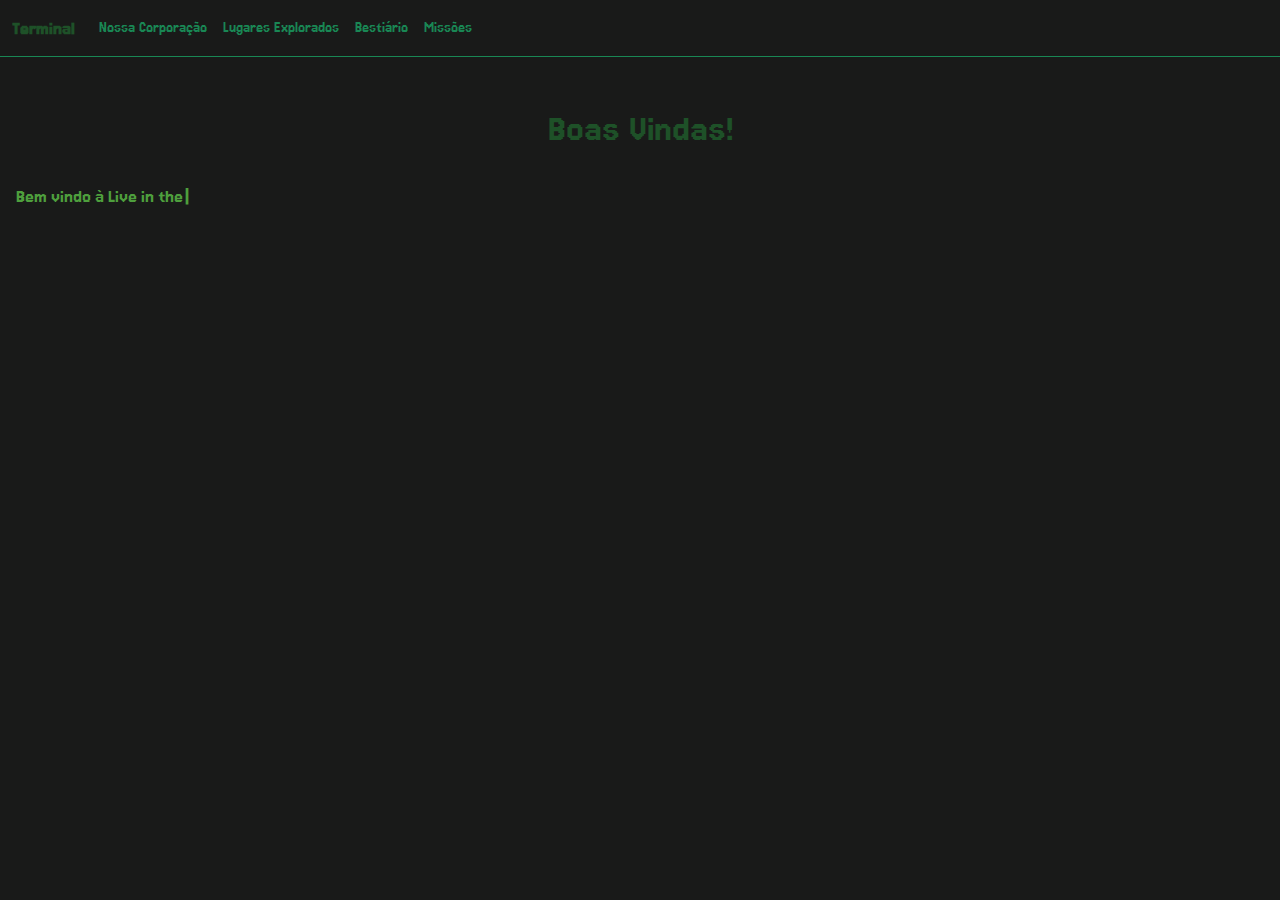
<file: index.html>
<!DOCTYPE html>
<html lang="pt-br">

<head>
    <meta charset="UTF-8">
    <meta name="viewport" content="width=device-width, initial-scale=1.0">
    <title>Terminal | Boas Vindas</title>
    <link href="https://cdn.jsdelivr.net/npm/bootstrap@5.3.3/dist/css/bootstrap.min.css" rel="stylesheet"
        integrity="sha384-QWTKZyjpPEjISv5WaRU9OFeRpok6YctnYmDr5pNlyT2bRjXh0JMhjY6hW+ALEwIH" crossorigin="anonymous">
    <link rel="stylesheet" href="./styles/style.css">

</head>

<body>
    <header>

        <nav class="navbar navbar-expand-lg navbar-dark navbar-background border-bottom border-success">
            <div class="container-fluid ">
                <a class="navbar-brand navbar-title" href="./index.html"><b>Terminal</b></a>
                <button class="navbar-toggler" type="button" data-bs-toggle="collapse"
                    data-bs-target="#navbarNavDropdown" aria-controls="navbarNavDropdown" aria-expanded="false"
                    aria-label="Toggle navigation">
                    <span class="navbar-toggler-icon"></span>
                </button>
                <div class="collapse navbar-collapse " id="navbarNavDropdown">
                    <ul class="navbar-nav">
                        <li class="nav-item">
                            <a class="nav-link link-success link-offset-2 link-underline-opacity-25 link-underline-opacity-100-hover border-success-subtle lg-pt-3"
                                aria-current="page" href="./nossa_corporacao.html">Nossa Corporação</a>
                        </li>
                        <li class="nav-item">
                            <a class="nav-link link-success link-offset-2 link-underline-opacity-25 link-underline-opacity-100-hover" href="./lugares_explorados.html">Lugares Explorados</a>
                        </li>
                        <li class="nav-item">
                            <a class="nav-link link-success link-offset-2 link-underline-opacity-25 link-underline-opacity-100-hover" href="./bestiario.html">Bestiário</a>
                        </li>
                        <li class="nav-item">
                            <a class="nav-link link-success link-offset-2 link-underline-opacity-25 link-underline-opacity-100-hover" href="./missoes.html">Missões</a>
                        </li>
                    </ul>
                </div>
            </div>
        </nav>

    </header>


    <main>
        <div class="navbar-background main-content mx-3">
            <h1 class="text-center navbar-title pt-5 pb-3 ">Boas Vindas!</h1>

            <p class="welcome-paragraph fs-5 lh-base pb-4" id="animated-text"></p><span class="fs-4" id="cursor">|</span>
        </div>

    </main>


    <footer>



    </footer>



    <script src="https://cdn.jsdelivr.net/npm/bootstrap@5.3.3/dist/js/bootstrap.bundle.min.js"
        integrity="sha384-YvpcrYf0tY3lHB60NNkmXc5s9fDVZLESaAA55NDzOxhy9GkcIdslK1eN7N6jIeHz"
        crossorigin="anonymous"></script>

    <script src="./script.js"></script>
</body>

</html>
</file>
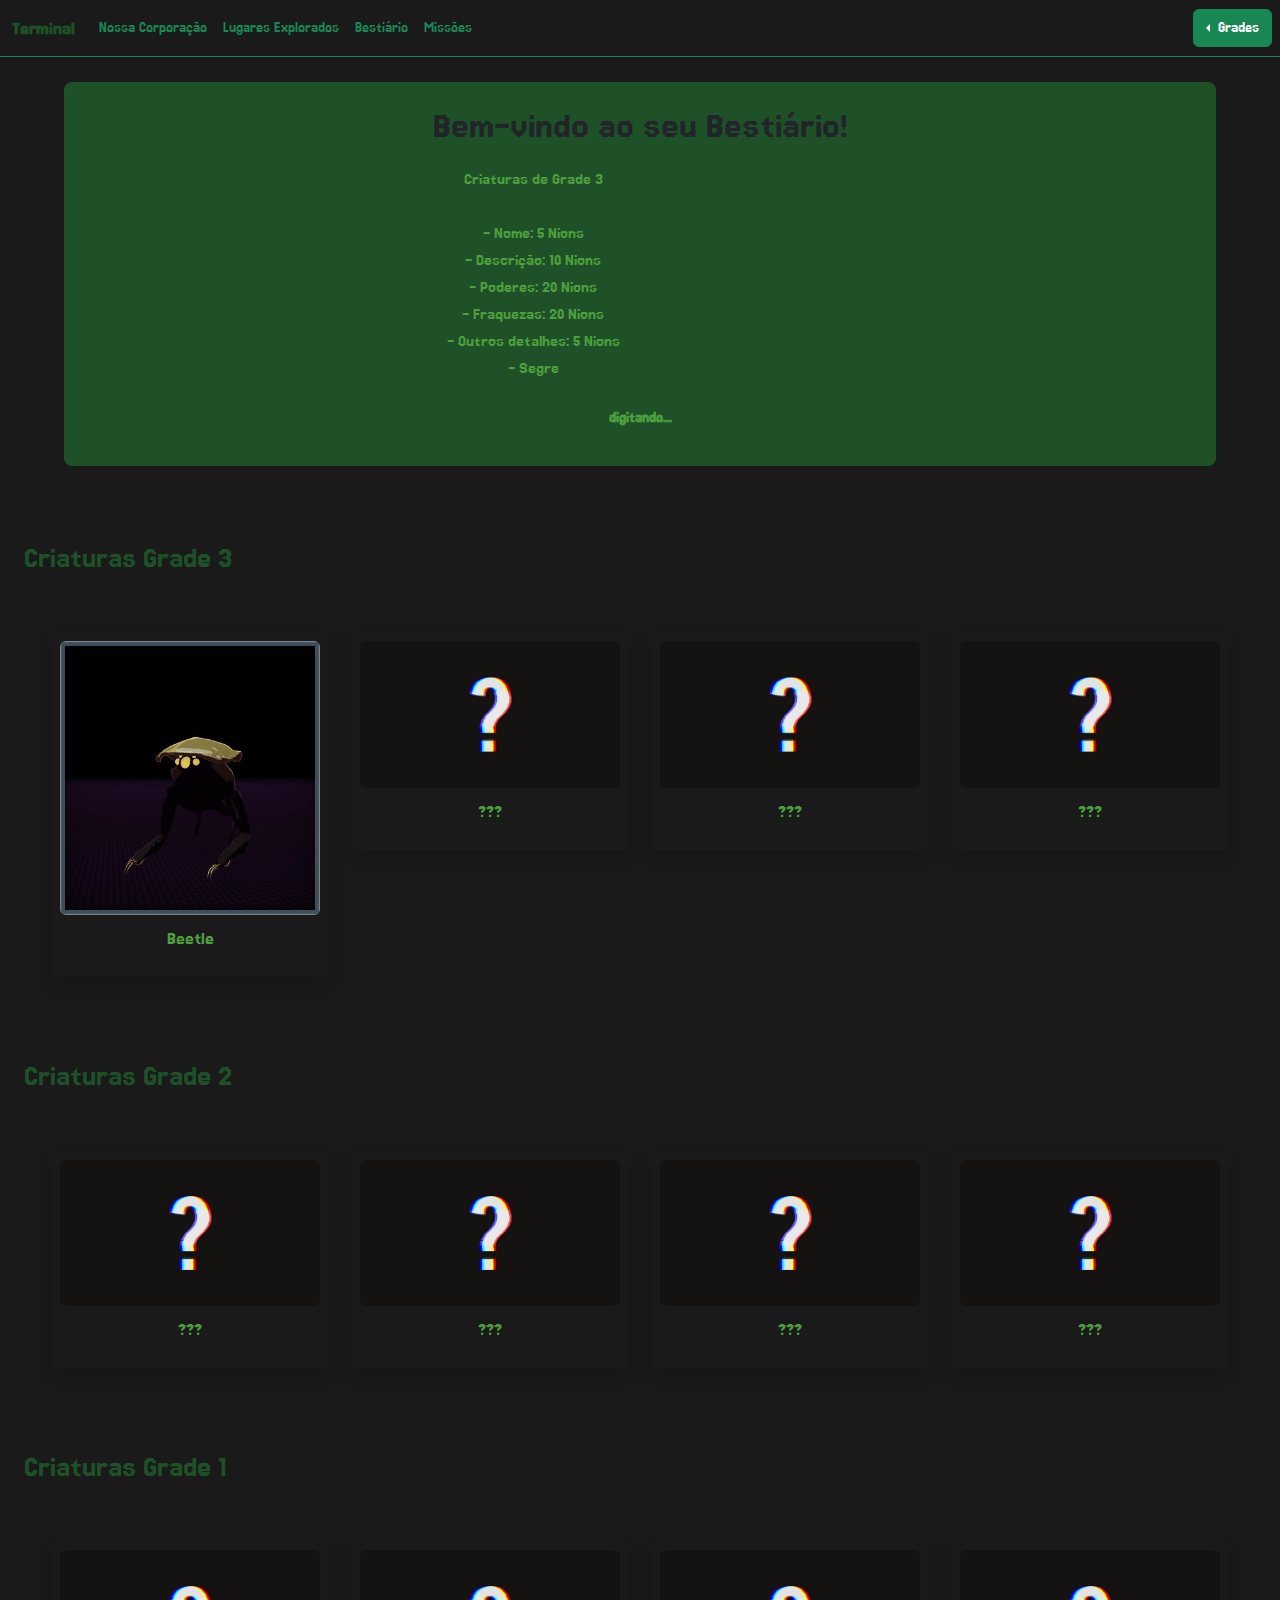
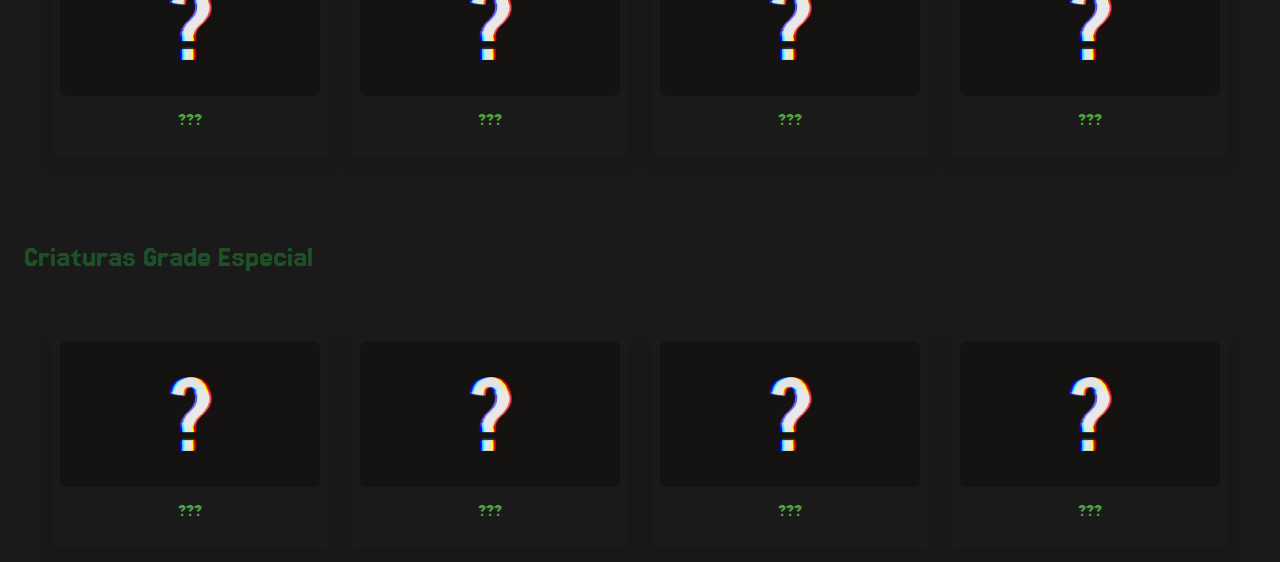
<file: bestiario.html>
<!DOCTYPE html>
<html lang="pt-br">

<head>
    <meta charset="UTF-8">
    <meta name="viewport" content="width=device-width, initial-scale=1.0">
    <title>Terminal | Boas Vindas</title>
    <link href="https://cdn.jsdelivr.net/npm/bootstrap@5.3.3/dist/css/bootstrap.min.css" rel="stylesheet"
        integrity="sha384-QWTKZyjpPEjISv5WaRU9OFeRpok6YctnYmDr5pNlyT2bRjXh0JMhjY6hW+ALEwIH" crossorigin="anonymous">
    <link rel="stylesheet" href="./styles/style.css">
    <link rel="stylesheet" href="./styles/bestiario.css">

</head>

<body>
    <header>

        <nav class="navbar navbar-expand-lg navbar-dark navbar-background border-bottom border-success">
            <div class="container-fluid ">
                <a class="navbar-brand navbar-title" href="./index.html"><b>Terminal</b></a>
                <button class="navbar-toggler" type="button" data-bs-toggle="collapse"
                    data-bs-target="#navbarNavDropdown" aria-controls="navbarNavDropdown" aria-expanded="false"
                    aria-label="Toggle navigation">
                    <span class="navbar-toggler-icon"></span>
                </button>
                <div class="collapse navbar-collapse " id="navbarNavDropdown">
                    <ul class="navbar-nav">
                        <li class="nav-item">
                            <a class="nav-link link-success link-offset-2 link-underline-opacity-25 link-underline-opacity-100-hover border-success-subtle lg-pt-3"
                                aria-current="page" href="./nossa_corporacao.html">Nossa Corporação</a>
                        </li>
                        <li class="nav-item">
                            <a class="nav-link link-success link-offset-2 link-underline-opacity-25 link-underline-opacity-100-hover"
                                href="./lugares_explorados.html">Lugares Explorados</a>
                        </li>
                        <li class="nav-item">
                            <a class="nav-link link-success link-offset-2 link-underline-opacity-25 link-underline-opacity-100-hover"
                                href="./bestiario.html">Bestiário</a>
                        </li>
                        <li class="nav-item">
                            <a class="nav-link link-success link-offset-2 link-underline-opacity-25 link-underline-opacity-100-hover"
                                href="./missoes.html">Missões</a>
                        </li>
                    </ul>
                </div>
            </div>
            <div class="btn-group dropstart mx-2 d-none d-lg-block">
                <button class="btn btn-success dropdown-toggle" type="button" data-bs-toggle="dropdown" aria-expanded="false">
                    Grades
                  </button>
    
                  <ul class="dropdown-menu bg-dark shadow">
                    <li><a class="dropdown-item welcome-paragraph" href="#grade-3">Criaturas Grade 3</a></li>
                    <li><a class="dropdown-item welcome-paragraph" href="#grade-2">Criaturas Grade 2</a></li>
                    <li><a class="dropdown-item welcome-paragraph" href="#grade-1">Criaturas Grade 1</a></li>
                    <li><a class="dropdown-item welcome-paragraph" href="#grade-esp">Criaturas Grade Especial</a></li>
                  </ul>
            </div>
        </nav>

    </header>


    <main>
        <section class="main-content">
            <div>
                <h1 class="text-center">Bem-vindo ao seu Bestiário!</h2>
                    <div class="fs-5 d-flex g-2 mt-3" id="animated-text"></div>
                    <p class="mt-4" id="cursor">digitando...</p>
            </div>
        </section>

        <div class="dropdown text-center d-block d-lg-none">
            <button class="btn btn-success dropdown-toggle px-5" type="button" data-bs-toggle="dropdown" aria-expanded="false">
                Grades
              </button>

              <ul class="dropdown-menu bg-dark">
                <li><a class="dropdown-item welcome-paragraph" href="#grade-3">Criaturas Grade 3</a></li>
                <li><a class="dropdown-item welcome-paragraph" href="#grade-2">Criaturas Grade 2</a></li>
                <li><a class="dropdown-item welcome-paragraph" href="#grade-1">Criaturas Grade 1</a></li>
                <li><a class="dropdown-item welcome-paragraph" href="#grade-esp">Criaturas Grade Especial</a></li>
              </ul>
        </div>
        
        <section class="grade__section mx-4 pb-2">
            <div id="grade-3">
                <h2 class="navbar-title pt-5 pb-3">Criaturas Grade 3</h2>

                <div class="row row-cols-1 row-cols-md-4 g-4 m-3 pb-3">
                    <div class="col">
                        <div class="shadow p-2">
                            <!-- Button trigger modal -->
                            <img src="./img/beetle.png" class="card-img-top img-fluid rounded" alt="..."
                                type="button" class="btn" data-bs-toggle="modal" data-bs-target="#modal__grade3-1" id="img-btn">
                            <p class="welcome-paragraph text-center mt-2 fs-5">Beetle</p>
                        </div>
                        <!-- Modal -->
                        <div class="modal fade" id="modal__grade3-1" data-bs-backdrop="static" data-bs-keyboard="false"
                            tabindex="-1" aria-labelledby="staticBackdropLabel" aria-hidden="true">
                            <div class="modal-dialog modal-dialog-centered modal-dialog-scrollable">
                                <div class="modal-content bg-dark">
                                    <div class="modal-header">
                                        <h1 class="modal-title fs-2 navbar-title" id="staticBackdropLabel">Beetle</h1>
                                        <button type="button" class="btn-close" data-bs-dismiss="modal"
                                            aria-label="Close"></button>
                                    </div>
                                    <div class="modal-body welcome-paragraph">
                                        <img src="./img/beetle.png" alt="" width="50%"
                                            class="rounded mx-auto d-block">
                                        <ul class="list-group list-group-flush mt-4">
                                            <li class="list-group-item bg-dark">
                                                <h2 class="navbar-title fs-4">Nome:</h2>
                                                <p class="welcome-paragraph fs-5">Beetle</p>
                                            </li>
                                            <li class="list-group-item bg-dark">
                                                <h2 class="navbar-title fs-4">Descrição:</h2>
                                                <p class="welcome-paragraph fs-5">Insetos enormes similares a besouros, com uma altura média de 1,30 - 1,50. Possuem diversos olhos em seu "rosto" e uma carapaça grossa em sua cabeça e costas.  Andam com pequenos pulinhos devido ao formato peculiar de seus corpos, tendo duas patinhas menores atrás e duas maiores com garras na frente. Por mais que não seja facilmente visível, possuem uma boca.</p>
                                            </li>
                                            <li class="list-group-item bg-dark">
                                                <h2 class="navbar-title fs-4">Poderes:</h2>
                                                <p class="welcome-paragraph fs-5">Lutam avançando em seus alvos e dando "cabeçadas" com a carapaça superior ou vomitando um líquido acido capaz de queimar por muito tempo. Mesmo tendo garras, não as usam em combate, provavelmente pois perderiam equilíbrio facilmente.</p>
                                            </li>
                                            <li class="list-group-item bg-dark">
                                                <h2 class="navbar-title fs-4">Fraquezas:</h2>
                                                <p class="welcome-paragraph fs-5">Após um integrante de meu esquadrão desintegrar a parte superior de sua rainha, todos os Beetles presentes se tornaram agitados e assustados, atacando ferozmente aquele responsável pela morte de sua mãe e líder porém se tornando enfraquecidos no processo. Alternativamente, apenas mire em qualquer lugar não coberto pela carapaça, já que é a única proteção desses insetos. Não que eles sejam lá tão resistentes de qualquer forma, mas para um cidadão normal isso ainda vale.</p>
                                            </li>
                                            <li class="list-group-item bg-dark">
                                                <h2 class="navbar-title fs-4">Outros detalhes:</h2>
                                                <p class="welcome-paragraph fs-5">Andam em grupos, podendo ter facilmente centenas deles em um único ninho já que seu poder definitivamente vem dos números. Também parecem serem minimamente inteligentes ou pelo menos possuem bons instintos. São mais ativos a noite e capazes de emboscar os mineradores que tentaram se livrar de sua colônia, além de também conseguirem atrair e sequestrar crianças para usar de alimento para seus ovos.</p>
                                            </li>
                                            <li class="list-group-item bg-dark">
                                                <h2 class="navbar-title fs-4">Segredos:</h2>
                                                <p class="welcome-paragraph fs-5">???</p>
                                            </li>
                                        </ul>
                                    </div>
                                    <div class="modal-footer">
                                        <button type="button" class="btn btn-success"
                                            data-bs-dismiss="modal">Close</button>
                                    </div>
                                </div>
                            </div>
                        </div>
                    </div>
                    <div class="col">
                        <div class="shadow p-2">
                            <!-- Button trigger modal -->
                            <img src="./img/gliched_question_mark.jpeg" class="card-img-top img-fluid rounded" alt="..."
                                type="button" class="btn" data-bs-toggle="modal" data-bs-target="#modal__grade3-2" id="img-btn">
                            <p class="welcome-paragraph text-center mt-2 fs-5">???</p>
                        </div>
                        <!-- Modal -->
                        <div class="modal fade" id="modal__grade3-2" data-bs-backdrop="static" data-bs-keyboard="false"
                            tabindex="-1" aria-labelledby="staticBackdropLabel" aria-hidden="true">
                            <div class="modal-dialog modal-dialog-centered modal-dialog-scrollable">
                                <div class="modal-content bg-dark">
                                    <div class="modal-header">
                                        <h1 class="modal-title fs-2 navbar-title" id="staticBackdropLabel">???</h1>
                                        <button type="button" class="btn-close" data-bs-dismiss="modal"
                                            aria-label="Close"></button>
                                    </div>
                                    <div class="modal-body welcome-paragraph">
                                        <img src="./img/gliched_question_mark.jpeg" alt="" width="50%"
                                            class="rounded mx-auto d-block">
                                        <ul class="list-group list-group-flush mt-4">
                                            <li class="list-group-item bg-dark">
                                                <h2 class="navbar-title fs-4">Nome:</h2>
                                                <p class="welcome-paragraph fs-5">???</p>
                                            </li>
                                            <li class="list-group-item bg-dark">
                                                <h2 class="navbar-title fs-4">Descrição:</h2>
                                                <p class="welcome-paragraph fs-5">???</p>
                                            </li>
                                            <li class="list-group-item bg-dark">
                                                <h2 class="navbar-title fs-4">Poderes:</h2>
                                                <p class="welcome-paragraph fs-5">???</p>
                                            </li>
                                            <li class="list-group-item bg-dark">
                                                <h2 class="navbar-title fs-4">Fraquezas:</h2>
                                                <p class="welcome-paragraph fs-5">???</p>
                                            </li>
                                            <li class="list-group-item bg-dark">
                                                <h2 class="navbar-title fs-4">Outros detalhes:</h2>
                                                <p class="welcome-paragraph fs-5">???</p>
                                            </li>
                                            <li class="list-group-item bg-dark">
                                                <h2 class="navbar-title fs-4">Segredos:</h2>
                                                <p class="welcome-paragraph fs-5">???</p>
                                            </li>
                                        </ul>
                                    </div>
                                    <div class="modal-footer">
                                        <button type="button" class="btn btn-success"
                                            data-bs-dismiss="modal">Close</button>
                                    </div>
                                </div>
                            </div>
                        </div>
                    </div>
                    <div class="col">
                        <div class="shadow p-2">
                            <!-- Button trigger modal -->
                            <img src="./img/gliched_question_mark.jpeg" class="card-img-top img-fluid rounded" alt="..."
                                type="button" class="btn" data-bs-toggle="modal" data-bs-target="#modal__grade3-3" id="img-btn">
                            <p class="welcome-paragraph text-center mt-2 fs-5">???</p>
                        </div>
                        <!-- Modal -->
                        <div class="modal fade" id="modal__grade3-3" data-bs-backdrop="static" data-bs-keyboard="false"
                            tabindex="-1" aria-labelledby="staticBackdropLabel" aria-hidden="true">
                            <div class="modal-dialog modal-dialog-centered modal-dialog-scrollable">
                                <div class="modal-content bg-dark">
                                    <div class="modal-header">
                                        <h1 class="modal-title fs-2 navbar-title" id="staticBackdropLabel">???</h1>
                                        <button type="button" class="btn-close" data-bs-dismiss="modal"
                                            aria-label="Close"></button>
                                    </div>
                                    <div class="modal-body welcome-paragraph">
                                        <img src="./img/gliched_question_mark.jpeg" alt="" width="50%"
                                            class="rounded mx-auto d-block">
                                        <ul class="list-group list-group-flush mt-4">
                                            <li class="list-group-item bg-dark">
                                                <h2 class="navbar-title fs-4">Nome:</h2>
                                                <p class="welcome-paragraph fs-5">???</p>
                                            </li>
                                            <li class="list-group-item bg-dark">
                                                <h2 class="navbar-title fs-4">Descrição:</h2>
                                                <p class="welcome-paragraph fs-5">???</p>
                                            </li>
                                            <li class="list-group-item bg-dark">
                                                <h2 class="navbar-title fs-4">Poderes:</h2>
                                                <p class="welcome-paragraph fs-5">???</p>
                                            </li>
                                            <li class="list-group-item bg-dark">
                                                <h2 class="navbar-title fs-4">Fraquezas:</h2>
                                                <p class="welcome-paragraph fs-5">???</p>
                                            </li>
                                            <li class="list-group-item bg-dark">
                                                <h2 class="navbar-title fs-4">Outros detalhes:</h2>
                                                <p class="welcome-paragraph fs-5">???</p>
                                            </li>
                                            <li class="list-group-item bg-dark">
                                                <h2 class="navbar-title fs-4">Segredos:</h2>
                                                <p class="welcome-paragraph fs-5">???</p>
                                            </li>
                                        </ul>
                                    </div>
                                    <div class="modal-footer">
                                        <button type="button" class="btn btn-success"
                                            data-bs-dismiss="modal">Close</button>
                                    </div>
                                </div>
                            </div>
                        </div>
                    </div>
                    <div class="col">
                        <div class="shadow p-2">
                            <!-- Button trigger modal -->
                            <img src="./img/gliched_question_mark.jpeg" class="card-img-top img-fluid rounded" alt="..."
                                type="button" class="btn" data-bs-toggle="modal" data-bs-target="#modal__grade3-4" id="img-btn">
                            <p class="welcome-paragraph text-center mt-2 fs-5">???</p>
                        </div>
                        <!-- Modal -->
                        <div class="modal fade" id="modal__grade3-4" data-bs-backdrop="static" data-bs-keyboard="false"
                            tabindex="-1" aria-labelledby="staticBackdropLabel" aria-hidden="true">
                            <div class="modal-dialog modal-dialog-centered modal-dialog-scrollable">
                                <div class="modal-content bg-dark">
                                    <div class="modal-header">
                                        <h1 class="modal-title fs-2 navbar-title" id="staticBackdropLabel">???</h1>
                                        <button type="button" class="btn-close" data-bs-dismiss="modal"
                                            aria-label="Close"></button>
                                    </div>
                                    <div class="modal-body welcome-paragraph">
                                        <img src="./img/gliched_question_mark.jpeg" alt="" width="50%"
                                            class="rounded mx-auto d-block">
                                        <ul class="list-group list-group-flush mt-4">
                                            <li class="list-group-item bg-dark">
                                                <h2 class="navbar-title fs-4">Nome:</h2>
                                                <p class="welcome-paragraph fs-5">???</p>
                                            </li>
                                            <li class="list-group-item bg-dark">
                                                <h2 class="navbar-title fs-4">Descrição:</h2>
                                                <p class="welcome-paragraph fs-5">???</p>
                                            </li>
                                            <li class="list-group-item bg-dark">
                                                <h2 class="navbar-title fs-4">Poderes:</h2>
                                                <p class="welcome-paragraph fs-5">???</p>
                                            </li>
                                            <li class="list-group-item bg-dark">
                                                <h2 class="navbar-title fs-4">Fraquezas:</h2>
                                                <p class="welcome-paragraph fs-5">???</p>
                                            </li>
                                            <li class="list-group-item bg-dark">
                                                <h2 class="navbar-title fs-4">Outros detalhes:</h2>
                                                <p class="welcome-paragraph fs-5">???</p>
                                            </li>
                                            <li class="list-group-item bg-dark">
                                                <h2 class="navbar-title fs-4">Segredos:</h2>
                                                <p class="welcome-paragraph fs-5">???</p>
                                            </li>
                                        </ul>
                                    </div>
                                    <div class="modal-footer">
                                        <button type="button" class="btn btn-success"
                                            data-bs-dismiss="modal">Close</button>
                                    </div>
                                </div>
                            </div>
                        </div>
                    </div>
                </div>
            </div>
            <div id="grade-2">
                <h2 class="navbar-title pt-5 pb-3">Criaturas Grade 2</h2>
                <div class="row row-cols-1 row-cols-md-4 g-4 m-3 pb-3">
                    <div class="col">
                        <div class="shadow p-2">
                            <!-- Button trigger modal -->
                            <img src="./img/gliched_question_mark.jpeg" class="card-img-top img-fluid rounded" alt="..."
                                type="button" class="btn" data-bs-toggle="modal" data-bs-target="#modal__grade2-1" id="img-btn">
                            <p class="welcome-paragraph text-center mt-2 fs-5">???</p>
                        </div>
                        <!-- Modal -->
                        <div class="modal fade" id="modal__grade2-1" data-bs-backdrop="static" data-bs-keyboard="false"
                            tabindex="-1" aria-labelledby="staticBackdropLabel" aria-hidden="true">
                            <div class="modal-dialog modal-dialog-centered modal-dialog-scrollable">
                                <div class="modal-content bg-dark">
                                    <div class="modal-header">
                                        <h1 class="modal-title fs-2 navbar-title" id="staticBackdropLabel">???</h1>
                                        <button type="button" class="btn-close" data-bs-dismiss="modal"
                                            aria-label="Close"></button>
                                    </div>
                                    <div class="modal-body welcome-paragraph">
                                        <img src="./img/gliched_question_mark.jpeg" alt="" width="50%"
                                            class="rounded mx-auto d-block">
                                        <ul class="list-group list-group-flush mt-4">
                                            <li class="list-group-item bg-dark">
                                                <h2 class="navbar-title fs-4">Nome:</h2>
                                                <p class="welcome-paragraph fs-5">???</p>
                                            </li>
                                            <li class="list-group-item bg-dark">
                                                <h2 class="navbar-title fs-4">Descrição:</h2>
                                                <p class="welcome-paragraph fs-5">???</p>
                                            </li>
                                            <li class="list-group-item bg-dark">
                                                <h2 class="navbar-title fs-4">Poderes:</h2>
                                                <p class="welcome-paragraph fs-5">???</p>
                                            </li>
                                            <li class="list-group-item bg-dark">
                                                <h2 class="navbar-title fs-4">Fraquezas:</h2>
                                                <p class="welcome-paragraph fs-5">???</p>
                                            </li>
                                            <li class="list-group-item bg-dark">
                                                <h2 class="navbar-title fs-4">Outros detalhes:</h2>
                                                <p class="welcome-paragraph fs-5">???</p>
                                            </li>
                                            <li class="list-group-item bg-dark">
                                                <h2 class="navbar-title fs-4">Segredos:</h2>
                                                <p class="welcome-paragraph fs-5">???</p>
                                            </li>
                                        </ul>
                                    </div>
                                    <div class="modal-footer">
                                        <button type="button" class="btn btn-success"
                                            data-bs-dismiss="modal">Close</button>
                                    </div>
                                </div>
                            </div>
                        </div>
                    </div>
                    <div class="col">
                        <div class="shadow p-2">
                            <!-- Button trigger modal -->
                            <img src="./img/gliched_question_mark.jpeg" class="card-img-top img-fluid rounded" alt="..."
                                type="button" class="btn" data-bs-toggle="modal" data-bs-target="#modal__grade2-2" id="img-btn">
                            <p class="welcome-paragraph text-center mt-2 fs-5">???</p>
                        </div>
                        <!-- Modal -->
                        <div class="modal fade" id="modal__grade2-2" data-bs-backdrop="static" data-bs-keyboard="false"
                            tabindex="-1" aria-labelledby="staticBackdropLabel" aria-hidden="true">
                            <div class="modal-dialog modal-dialog-centered modal-dialog-scrollable">
                                <div class="modal-content bg-dark">
                                    <div class="modal-header">
                                        <h1 class="modal-title fs-2 navbar-title" id="staticBackdropLabel">???</h1>
                                        <button type="button" class="btn-close" data-bs-dismiss="modal"
                                            aria-label="Close"></button>
                                    </div>
                                    <div class="modal-body welcome-paragraph">
                                        <img src="./img/gliched_question_mark.jpeg" alt="" width="50%"
                                            class="rounded mx-auto d-block">
                                        <ul class="list-group list-group-flush mt-4">
                                            <li class="list-group-item bg-dark">
                                                <h2 class="navbar-title fs-4">Nome:</h2>
                                                <p class="welcome-paragraph fs-5">???</p>
                                            </li>
                                            <li class="list-group-item bg-dark">
                                                <h2 class="navbar-title fs-4">Descrição:</h2>
                                                <p class="welcome-paragraph fs-5">???</p>
                                            </li>
                                            <li class="list-group-item bg-dark">
                                                <h2 class="navbar-title fs-4">Poderes:</h2>
                                                <p class="welcome-paragraph fs-5">???</p>
                                            </li>
                                            <li class="list-group-item bg-dark">
                                                <h2 class="navbar-title fs-4">Fraquezas:</h2>
                                                <p class="welcome-paragraph fs-5">???</p>
                                            </li>
                                            <li class="list-group-item bg-dark">
                                                <h2 class="navbar-title fs-4">Outros detalhes:</h2>
                                                <p class="welcome-paragraph fs-5">???</p>
                                            </li>
                                            <li class="list-group-item bg-dark">
                                                <h2 class="navbar-title fs-4">Segredos:</h2>
                                                <p class="welcome-paragraph fs-5">???</p>
                                            </li>
                                        </ul>
                                    </div>
                                    <div class="modal-footer">
                                        <button type="button" class="btn btn-success"
                                            data-bs-dismiss="modal">Close</button>
                                    </div>
                                </div>
                            </div>
                        </div>
                    </div>
                    <div class="col">
                        <div class="shadow p-2">
                            <!-- Button trigger modal -->
                            <img src="./img/gliched_question_mark.jpeg" class="card-img-top img-fluid rounded" alt="..."
                                type="button" class="btn" data-bs-toggle="modal" data-bs-target="#modal__grade2-3" id="img-btn">
                            <p class="welcome-paragraph text-center mt-2 fs-5">???</p>
                        </div>
                        <!-- Modal -->
                        <div class="modal fade" id="modal__grade2-3" data-bs-backdrop="static" data-bs-keyboard="false"
                            tabindex="-1" aria-labelledby="staticBackdropLabel" aria-hidden="true">
                            <div class="modal-dialog modal-dialog-centered modal-dialog-scrollable">
                                <div class="modal-content bg-dark">
                                    <div class="modal-header">
                                        <h1 class="modal-title fs-2 navbar-title" id="staticBackdropLabel">???</h1>
                                        <button type="button" class="btn-close" data-bs-dismiss="modal"
                                            aria-label="Close"></button>
                                    </div>
                                    <div class="modal-body welcome-paragraph">
                                        <img src="./img/gliched_question_mark.jpeg" alt="" width="50%"
                                            class="rounded mx-auto d-block">
                                        <ul class="list-group list-group-flush mt-4">
                                            <li class="list-group-item bg-dark">
                                                <h2 class="navbar-title fs-4">Nome:</h2>
                                                <p class="welcome-paragraph fs-5">???</p>
                                            </li>
                                            <li class="list-group-item bg-dark">
                                                <h2 class="navbar-title fs-4">Descrição:</h2>
                                                <p class="welcome-paragraph fs-5">???</p>
                                            </li>
                                            <li class="list-group-item bg-dark">
                                                <h2 class="navbar-title fs-4">Poderes:</h2>
                                                <p class="welcome-paragraph fs-5">???</p>
                                            </li>
                                            <li class="list-group-item bg-dark">
                                                <h2 class="navbar-title fs-4">Fraquezas:</h2>
                                                <p class="welcome-paragraph fs-5">???</p>
                                            </li>
                                            <li class="list-group-item bg-dark">
                                                <h2 class="navbar-title fs-4">Outros detalhes:</h2>
                                                <p class="welcome-paragraph fs-5">???</p>
                                            </li>
                                            <li class="list-group-item bg-dark">
                                                <h2 class="navbar-title fs-4">Segredos:</h2>
                                                <p class="welcome-paragraph fs-5">???</p>
                                            </li>
                                        </ul>
                                    </div>
                                    <div class="modal-footer">
                                        <button type="button" class="btn btn-success"
                                            data-bs-dismiss="modal">Close</button>
                                    </div>
                                </div>
                            </div>
                        </div>
                    </div>
                    <div class="col">
                        <div class="shadow p-2">
                            <!-- Button trigger modal -->
                            <img src="./img/gliched_question_mark.jpeg" class="card-img-top img-fluid rounded" alt="..."
                                type="button" class="btn" data-bs-toggle="modal" data-bs-target="#modal__grade2-4" id="img-btn">
                            <p class="welcome-paragraph text-center mt-2 fs-5">???</p>
                        </div>
                        <!-- Modal -->
                        <div class="modal fade" id="modal__grade2-4" data-bs-backdrop="static" data-bs-keyboard="false"
                            tabindex="-1" aria-labelledby="staticBackdropLabel" aria-hidden="true">
                            <div class="modal-dialog modal-dialog-centered modal-dialog-scrollable">
                                <div class="modal-content bg-dark">
                                    <div class="modal-header">
                                        <h1 class="modal-title fs-2 navbar-title" id="staticBackdropLabel">???</h1>
                                        <button type="button" class="btn-close" data-bs-dismiss="modal"
                                            aria-label="Close"></button>
                                    </div>
                                    <div class="modal-body welcome-paragraph">
                                        <img src="./img/gliched_question_mark.jpeg" alt="" width="50%"
                                            class="rounded mx-auto d-block">
                                        <ul class="list-group list-group-flush mt-4">
                                            <li class="list-group-item bg-dark">
                                                <h2 class="navbar-title fs-4">Nome:</h2>
                                                <p class="welcome-paragraph fs-5">???</p>
                                            </li>
                                            <li class="list-group-item bg-dark">
                                                <h2 class="navbar-title fs-4">Descrição:</h2>
                                                <p class="welcome-paragraph fs-5">???</p>
                                            </li>
                                            <li class="list-group-item bg-dark">
                                                <h2 class="navbar-title fs-4">Poderes:</h2>
                                                <p class="welcome-paragraph fs-5">???</p>
                                            </li>
                                            <li class="list-group-item bg-dark">
                                                <h2 class="navbar-title fs-4">Fraquezas:</h2>
                                                <p class="welcome-paragraph fs-5">???</p>
                                            </li>
                                            <li class="list-group-item bg-dark">
                                                <h2 class="navbar-title fs-4">Outros detalhes:</h2>
                                                <p class="welcome-paragraph fs-5">???</p>
                                            </li>
                                            <li class="list-group-item bg-dark">
                                                <h2 class="navbar-title fs-4">Segredos:</h2>
                                                <p class="welcome-paragraph fs-5">???</p>
                                            </li>
                                        </ul>
                                    </div>
                                    <div class="modal-footer">
                                        <button type="button" class="btn btn-success"
                                            data-bs-dismiss="modal">Close</button>
                                    </div>
                                </div>
                            </div>
                        </div>
                    </div>
                </div>
            </div>
            <div id="grade-1">
                <h2 class="navbar-title pt-5 pb-3">Criaturas Grade 1</h2>
                <div class="row row-cols-1 row-cols-md-4 g-4 m-3 pb-3">
                    <div class="col">
                        <div class="shadow p-2">
                            <!-- Button trigger modal -->
                            <img src="./img/gliched_question_mark.jpeg" class="card-img-top img-fluid rounded" alt="..."
                                type="button" class="btn" data-bs-toggle="modal" data-bs-target="#modal__grade1-1" id="img-btn">
                            <p class="welcome-paragraph text-center mt-2 fs-5">???</p>
                        </div>
                        <!-- Modal -->
                        <div class="modal fade" id="modal__grade1-1" data-bs-backdrop="static" data-bs-keyboard="false"
                            tabindex="-1" aria-labelledby="staticBackdropLabel" aria-hidden="true">
                            <div class="modal-dialog modal-dialog-centered modal-dialog-scrollable">
                                <div class="modal-content bg-dark">
                                    <div class="modal-header">
                                        <h1 class="modal-title fs-2 navbar-title" id="staticBackdropLabel">???</h1>
                                        <button type="button" class="btn-close" data-bs-dismiss="modal"
                                            aria-label="Close"></button>
                                    </div>
                                    <div class="modal-body welcome-paragraph">
                                        <img src="./img/gliched_question_mark.jpeg" alt="" width="50%"
                                            class="rounded mx-auto d-block">
                                        <ul class="list-group list-group-flush mt-4">
                                            <li class="list-group-item bg-dark">
                                                <h2 class="navbar-title fs-4">Nome:</h2>
                                                <p class="welcome-paragraph fs-5">???</p>
                                            </li>
                                            <li class="list-group-item bg-dark">
                                                <h2 class="navbar-title fs-4">Descrição:</h2>
                                                <p class="welcome-paragraph fs-5">???</p>
                                            </li>
                                            <li class="list-group-item bg-dark">
                                                <h2 class="navbar-title fs-4">Poderes:</h2>
                                                <p class="welcome-paragraph fs-5">???</p>
                                            </li>
                                            <li class="list-group-item bg-dark">
                                                <h2 class="navbar-title fs-4">Fraquezas:</h2>
                                                <p class="welcome-paragraph fs-5">???</p>
                                            </li>
                                            <li class="list-group-item bg-dark">
                                                <h2 class="navbar-title fs-4">Outros detalhes:</h2>
                                                <p class="welcome-paragraph fs-5">???</p>
                                            </li>
                                            <li class="list-group-item bg-dark">
                                                <h2 class="navbar-title fs-4">Segredos:</h2>
                                                <p class="welcome-paragraph fs-5">???</p>
                                            </li>
                                        </ul>
                                    </div>
                                    <div class="modal-footer">
                                        <button type="button" class="btn btn-success"
                                            data-bs-dismiss="modal">Close</button>
                                    </div>
                                </div>
                            </div>
                        </div>
                    </div>
                    <div class="col">
                        <div class="shadow p-2">
                            <!-- Button trigger modal -->
                            <img src="./img/gliched_question_mark.jpeg" class="card-img-top img-fluid rounded" alt="..."
                                type="button" class="btn" data-bs-toggle="modal" data-bs-target="#modal__grade1-2" id="img-btn">
                            <p class="welcome-paragraph text-center mt-2 fs-5">???</p>
                        </div>
                        <!-- Modal -->
                        <div class="modal fade" id="modal__grade1-2" data-bs-backdrop="static" data-bs-keyboard="false"
                            tabindex="-1" aria-labelledby="staticBackdropLabel" aria-hidden="true">
                            <div class="modal-dialog modal-dialog-centered modal-dialog-scrollable">
                                <div class="modal-content bg-dark">
                                    <div class="modal-header">
                                        <h1 class="modal-title fs-2 navbar-title" id="staticBackdropLabel">???</h1>
                                        <button type="button" class="btn-close" data-bs-dismiss="modal"
                                            aria-label="Close"></button>
                                    </div>
                                    <div class="modal-body welcome-paragraph">
                                        <img src="./img/gliched_question_mark.jpeg" alt="" width="50%"
                                            class="rounded mx-auto d-block">
                                        <ul class="list-group list-group-flush mt-4">
                                            <li class="list-group-item bg-dark">
                                                <h2 class="navbar-title fs-4">Nome:</h2>
                                                <p class="welcome-paragraph fs-5">???</p>
                                            </li>
                                            <li class="list-group-item bg-dark">
                                                <h2 class="navbar-title fs-4">Descrição:</h2>
                                                <p class="welcome-paragraph fs-5">???</p>
                                            </li>
                                            <li class="list-group-item bg-dark">
                                                <h2 class="navbar-title fs-4">Poderes:</h2>
                                                <p class="welcome-paragraph fs-5">???</p>
                                            </li>
                                            <li class="list-group-item bg-dark">
                                                <h2 class="navbar-title fs-4">Fraquezas:</h2>
                                                <p class="welcome-paragraph fs-5">???</p>
                                            </li>
                                            <li class="list-group-item bg-dark">
                                                <h2 class="navbar-title fs-4">Outros detalhes:</h2>
                                                <p class="welcome-paragraph fs-5">???</p>
                                            </li>
                                            <li class="list-group-item bg-dark">
                                                <h2 class="navbar-title fs-4">Segredos:</h2>
                                                <p class="welcome-paragraph fs-5">???</p>
                                            </li>
                                        </ul>
                                    </div>
                                    <div class="modal-footer">
                                        <button type="button" class="btn btn-success"
                                            data-bs-dismiss="modal">Close</button>
                                    </div>
                                </div>
                            </div>
                        </div>
                    </div>
                    <div class="col">
                        <div class="shadow p-2">
                            <!-- Button trigger modal -->
                            <img src="./img/gliched_question_mark.jpeg" class="card-img-top img-fluid rounded" alt="..."
                                type="button" class="btn" data-bs-toggle="modal" data-bs-target="#modal__grade1-3" id="img-btn">
                            <p class="welcome-paragraph text-center mt-2 fs-5">???</p>
                        </div>
                        <!-- Modal -->
                        <div class="modal fade" id="modal__grade1-3" data-bs-backdrop="static" data-bs-keyboard="false"
                            tabindex="-1" aria-labelledby="staticBackdropLabel" aria-hidden="true">
                            <div class="modal-dialog modal-dialog-centered modal-dialog-scrollable">
                                <div class="modal-content bg-dark">
                                    <div class="modal-header">
                                        <h1 class="modal-title fs-2 navbar-title" id="staticBackdropLabel">???</h1>
                                        <button type="button" class="btn-close" data-bs-dismiss="modal"
                                            aria-label="Close"></button>
                                    </div>
                                    <div class="modal-body welcome-paragraph">
                                        <img src="./img/gliched_question_mark.jpeg" alt="" width="50%"
                                            class="rounded mx-auto d-block">
                                        <ul class="list-group list-group-flush mt-4">
                                            <li class="list-group-item bg-dark">
                                                <h2 class="navbar-title fs-4">Nome:</h2>
                                                <p class="welcome-paragraph fs-5">???</p>
                                            </li>
                                            <li class="list-group-item bg-dark">
                                                <h2 class="navbar-title fs-4">Descrição:</h2>
                                                <p class="welcome-paragraph fs-5">???</p>
                                            </li>
                                            <li class="list-group-item bg-dark">
                                                <h2 class="navbar-title fs-4">Poderes:</h2>
                                                <p class="welcome-paragraph fs-5">???</p>
                                            </li>
                                            <li class="list-group-item bg-dark">
                                                <h2 class="navbar-title fs-4">Fraquezas:</h2>
                                                <p class="welcome-paragraph fs-5">???</p>
                                            </li>
                                            <li class="list-group-item bg-dark">
                                                <h2 class="navbar-title fs-4">Outros detalhes:</h2>
                                                <p class="welcome-paragraph fs-5">???</p>
                                            </li>
                                            <li class="list-group-item bg-dark">
                                                <h2 class="navbar-title fs-4">Segredos:</h2>
                                                <p class="welcome-paragraph fs-5">???</p>
                                            </li>
                                        </ul>
                                    </div>
                                    <div class="modal-footer">
                                        <button type="button" class="btn btn-success"
                                            data-bs-dismiss="modal">Close</button>
                                    </div>
                                </div>
                            </div>
                        </div>
                    </div>
                    <div class="col">
                        <div class="shadow p-2">
                            <!-- Button trigger modal -->
                            <img src="./img/gliched_question_mark.jpeg" class="card-img-top img-fluid rounded" alt="..."
                                type="button" class="btn" data-bs-toggle="modal" data-bs-target="#modal__grade1-4" id="img-btn">
                            <p class="welcome-paragraph text-center mt-2 fs-5">???</p>
                        </div>
                        <!-- Modal -->
                        <div class="modal fade" id="modal__grade1-4" data-bs-backdrop="static" data-bs-keyboard="false"
                            tabindex="-1" aria-labelledby="staticBackdropLabel" aria-hidden="true">
                            <div class="modal-dialog modal-dialog-centered modal-dialog-scrollable">
                                <div class="modal-content bg-dark">
                                    <div class="modal-header">
                                        <h1 class="modal-title fs-2 navbar-title" id="staticBackdropLabel">???</h1>
                                        <button type="button" class="btn-close" data-bs-dismiss="modal"
                                            aria-label="Close"></button>
                                    </div>
                                    <div class="modal-body welcome-paragraph">
                                        <img src="./img/gliched_question_mark.jpeg" alt="" width="50%"
                                            class="rounded mx-auto d-block">
                                        <ul class="list-group list-group-flush mt-4">
                                            <li class="list-group-item bg-dark">
                                                <h2 class="navbar-title fs-4">Nome:</h2>
                                                <p class="welcome-paragraph fs-5">???</p>
                                            </li>
                                            <li class="list-group-item bg-dark">
                                                <h2 class="navbar-title fs-4">Descrição:</h2>
                                                <p class="welcome-paragraph fs-5">???</p>
                                            </li>
                                            <li class="list-group-item bg-dark">
                                                <h2 class="navbar-title fs-4">Poderes:</h2>
                                                <p class="welcome-paragraph fs-5">???</p>
                                            </li>
                                            <li class="list-group-item bg-dark">
                                                <h2 class="navbar-title fs-4">Fraquezas:</h2>
                                                <p class="welcome-paragraph fs-5">???</p>
                                            </li>
                                            <li class="list-group-item bg-dark">
                                                <h2 class="navbar-title fs-4">Outros detalhes:</h2>
                                                <p class="welcome-paragraph fs-5">???</p>
                                            </li>
                                            <li class="list-group-item bg-dark">
                                                <h2 class="navbar-title fs-4">Segredos:</h2>
                                                <p class="welcome-paragraph fs-5">???</p>
                                            </li>
                                        </ul>
                                    </div>
                                    <div class="modal-footer">
                                        <button type="button" class="btn btn-success"
                                            data-bs-dismiss="modal">Close</button>
                                    </div>
                                </div>
                            </div>
                        </div>
                    </div>
                </div>
            </div>
            <div id="grade-esp">
                <h2 class="navbar-title pt-5 pb-3">Criaturas Grade Especial</h2>
                <div class="row row-cols-1 row-cols-md-4 g-4 m-3 pb-3">
                    <div class="col">
                        <div class="shadow p-2">
                            <!-- Button trigger modal -->
                            <img src="./img/gliched_question_mark.jpeg" class="card-img-top img-fluid rounded" alt="..."
                                type="button" class="btn" data-bs-toggle="modal" data-bs-target="#modal__gradeEsp-1" id="img-btn">
                            <p class="welcome-paragraph text-center mt-2 fs-5">???</p>
                        </div>
                        <!-- Modal -->
                        <div class="modal fade" id="modal__gradeEsp-1" data-bs-backdrop="static" data-bs-keyboard="false"
                            tabindex="-1" aria-labelledby="staticBackdropLabel" aria-hidden="true">
                            <div class="modal-dialog modal-dialog-centered modal-dialog-scrollable">
                                <div class="modal-content bg-dark">
                                    <div class="modal-header">
                                        <h1 class="modal-title fs-2 navbar-title" id="staticBackdropLabel">???</h1>
                                        <button type="button" class="btn-close" data-bs-dismiss="modal"
                                            aria-label="Close"></button>
                                    </div>
                                    <div class="modal-body welcome-paragraph">
                                        <img src="./img/gliched_question_mark.jpeg" alt="" width="50%"
                                            class="rounded mx-auto d-block">
                                        <ul class="list-group list-group-flush mt-4">
                                            <li class="list-group-item bg-dark">
                                                <h2 class="navbar-title fs-4">Nome:</h2>
                                                <p class="welcome-paragraph fs-5">???</p>
                                            </li>
                                            <li class="list-group-item bg-dark">
                                                <h2 class="navbar-title fs-4">Descrição:</h2>
                                                <p class="welcome-paragraph fs-5">???</p>
                                            </li>
                                            <li class="list-group-item bg-dark">
                                                <h2 class="navbar-title fs-4">Poderes:</h2>
                                                <p class="welcome-paragraph fs-5">???</p>
                                            </li>
                                            <li class="list-group-item bg-dark">
                                                <h2 class="navbar-title fs-4">Fraquezas:</h2>
                                                <p class="welcome-paragraph fs-5">???</p>
                                            </li>
                                            <li class="list-group-item bg-dark">
                                                <h2 class="navbar-title fs-4">Outros detalhes:</h2>
                                                <p class="welcome-paragraph fs-5">???</p>
                                            </li>
                                            <li class="list-group-item bg-dark">
                                                <h2 class="navbar-title fs-4">Segredos:</h2>
                                                <p class="welcome-paragraph fs-5">???</p>
                                            </li>
                                        </ul>
                                    </div>
                                    <div class="modal-footer">
                                        <button type="button" class="btn btn-success"
                                            data-bs-dismiss="modal">Close</button>
                                    </div>
                                </div>
                            </div>
                        </div>
                    </div>
                    <div class="col">
                        <div class="shadow p-2">
                            <!-- Button trigger modal -->
                            <img src="./img/gliched_question_mark.jpeg" class="card-img-top img-fluid rounded" alt="..."
                                type="button" class="btn" data-bs-toggle="modal" data-bs-target="#modal__gradeEsp-2" id="img-btn">
                            <p class="welcome-paragraph text-center mt-2 fs-5">???</p>
                        </div>
                        <!-- Modal -->
                        <div class="modal fade" id="modal__gradeEsp-2" data-bs-backdrop="static" data-bs-keyboard="false"
                            tabindex="-1" aria-labelledby="staticBackdropLabel" aria-hidden="true">
                            <div class="modal-dialog modal-dialog-centered modal-dialog-scrollable">
                                <div class="modal-content bg-dark">
                                    <div class="modal-header">
                                        <h1 class="modal-title fs-2 navbar-title" id="staticBackdropLabel">???</h1>
                                        <button type="button" class="btn-close" data-bs-dismiss="modal"
                                            aria-label="Close"></button>
                                    </div>
                                    <div class="modal-body welcome-paragraph">
                                        <img src="./img/gliched_question_mark.jpeg" alt="" width="50%"
                                            class="rounded mx-auto d-block">
                                        <ul class="list-group list-group-flush mt-4">
                                            <li class="list-group-item bg-dark">
                                                <h2 class="navbar-title fs-4">Nome:</h2>
                                                <p class="welcome-paragraph fs-5">???</p>
                                            </li>
                                            <li class="list-group-item bg-dark">
                                                <h2 class="navbar-title fs-4">Descrição:</h2>
                                                <p class="welcome-paragraph fs-5">???</p>
                                            </li>
                                            <li class="list-group-item bg-dark">
                                                <h2 class="navbar-title fs-4">Poderes:</h2>
                                                <p class="welcome-paragraph fs-5">???</p>
                                            </li>
                                            <li class="list-group-item bg-dark">
                                                <h2 class="navbar-title fs-4">Fraquezas:</h2>
                                                <p class="welcome-paragraph fs-5">???</p>
                                            </li>
                                            <li class="list-group-item bg-dark">
                                                <h2 class="navbar-title fs-4">Outros detalhes:</h2>
                                                <p class="welcome-paragraph fs-5">???</p>
                                            </li>
                                            <li class="list-group-item bg-dark">
                                                <h2 class="navbar-title fs-4">Segredos:</h2>
                                                <p class="welcome-paragraph fs-5">???</p>
                                            </li>
                                        </ul>
                                    </div>
                                    <div class="modal-footer">
                                        <button type="button" class="btn btn-success"
                                            data-bs-dismiss="modal">Close</button>
                                    </div>
                                </div>
                            </div>
                        </div>
                    </div>
                    <div class="col">
                        <div class="shadow p-2">
                            <!-- Button trigger modal -->
                            <img src="./img/gliched_question_mark.jpeg" class="card-img-top img-fluid rounded" alt="..."
                                type="button" class="btn" data-bs-toggle="modal" data-bs-target="#modal__gradeEsp-3" id="img-btn">
                            <p class="welcome-paragraph text-center mt-2 fs-5">???</p>
                        </div>
                        <!-- Modal -->
                        <div class="modal fade" id="modal__gradeEsp-3" data-bs-backdrop="static" data-bs-keyboard="false"
                            tabindex="-1" aria-labelledby="staticBackdropLabel" aria-hidden="true">
                            <div class="modal-dialog modal-dialog-centered modal-dialog-scrollable">
                                <div class="modal-content bg-dark">
                                    <div class="modal-header">
                                        <h1 class="modal-title fs-2 navbar-title" id="staticBackdropLabel">???</h1>
                                        <button type="button" class="btn-close" data-bs-dismiss="modal"
                                            aria-label="Close"></button>
                                    </div>
                                    <div class="modal-body welcome-paragraph">
                                        <img src="./img/gliched_question_mark.jpeg" alt="" width="50%"
                                            class="rounded mx-auto d-block">
                                        <ul class="list-group list-group-flush mt-4">
                                            <li class="list-group-item bg-dark">
                                                <h2 class="navbar-title fs-4">Nome:</h2>
                                                <p class="welcome-paragraph fs-5">???</p>
                                            </li>
                                            <li class="list-group-item bg-dark">
                                                <h2 class="navbar-title fs-4">Descrição:</h2>
                                                <p class="welcome-paragraph fs-5">???</p>
                                            </li>
                                            <li class="list-group-item bg-dark">
                                                <h2 class="navbar-title fs-4">Poderes:</h2>
                                                <p class="welcome-paragraph fs-5">???</p>
                                            </li>
                                            <li class="list-group-item bg-dark">
                                                <h2 class="navbar-title fs-4">Fraquezas:</h2>
                                                <p class="welcome-paragraph fs-5">???</p>
                                            </li>
                                            <li class="list-group-item bg-dark">
                                                <h2 class="navbar-title fs-4">Outros detalhes:</h2>
                                                <p class="welcome-paragraph fs-5">???</p>
                                            </li>
                                            <li class="list-group-item bg-dark">
                                                <h2 class="navbar-title fs-4">Segredos:</h2>
                                                <p class="welcome-paragraph fs-5">???</p>
                                            </li>
                                        </ul>
                                    </div>
                                    <div class="modal-footer">
                                        <button type="button" class="btn btn-success"
                                            data-bs-dismiss="modal">Close</button>
                                    </div>
                                </div>
                            </div>
                        </div>
                    </div>
                    <div class="col">
                        <div class="shadow p-2">
                            <!-- Button trigger modal -->
                            <img src="./img/gliched_question_mark.jpeg" class="card-img-top img-fluid rounded" alt="..."
                                type="button" class="btn" data-bs-toggle="modal" data-bs-target="#modal__gradeEsp-4" id="img-btn">
                            <p class="welcome-paragraph text-center mt-2 fs-5">???</p>
                        </div>
                        <!-- Modal -->
                        <div class="modal fade" id="modal__gradeEsp-4" data-bs-backdrop="static" data-bs-keyboard="false"
                            tabindex="-1" aria-labelledby="staticBackdropLabel" aria-hidden="true">
                            <div class="modal-dialog modal-dialog-centered modal-dialog-scrollable">
                                <div class="modal-content bg-dark">
                                    <div class="modal-header">
                                        <h1 class="modal-title fs-2 navbar-title" id="staticBackdropLabel">???</h1>
                                        <button type="button" class="btn-close" data-bs-dismiss="modal"
                                            aria-label="Close"></button>
                                    </div>
                                    <div class="modal-body welcome-paragraph">
                                        <img src="./img/gliched_question_mark.jpeg" alt="" width="50%"
                                            class="rounded mx-auto d-block">
                                        <ul class="list-group list-group-flush mt-4">
                                            <li class="list-group-item bg-dark">
                                                <h2 class="navbar-title fs-4">Nome:</h2>
                                                <p class="welcome-paragraph fs-5">???</p>
                                            </li>
                                            <li class="list-group-item bg-dark">
                                                <h2 class="navbar-title fs-4">Descrição:</h2>
                                                <p class="welcome-paragraph fs-5">???</p>
                                            </li>
                                            <li class="list-group-item bg-dark">
                                                <h2 class="navbar-title fs-4">Poderes:</h2>
                                                <p class="welcome-paragraph fs-5">???</p>
                                            </li>
                                            <li class="list-group-item bg-dark">
                                                <h2 class="navbar-title fs-4">Fraquezas:</h2>
                                                <p class="welcome-paragraph fs-5">???</p>
                                            </li>
                                            <li class="list-group-item bg-dark">
                                                <h2 class="navbar-title fs-4">Outros detalhes:</h2>
                                                <p class="welcome-paragraph fs-5">???</p>
                                            </li>
                                            <li class="list-group-item bg-dark">
                                                <h2 class="navbar-title fs-4">Segredos:</h2>
                                                <p class="welcome-paragraph fs-5">???</p>
                                            </li>
                                        </ul>
                                    </div>
                                    <div class="modal-footer">
                                        <button type="button" class="btn btn-success"
                                            data-bs-dismiss="modal">Close</button>
                                    </div>
                                </div>
                            </div>
                        </div>
                    </div>
                </div>
            </div>
        </section>
    </main>


    <footer>



    </footer>



    <script src="https://cdn.jsdelivr.net/npm/bootstrap@5.3.3/dist/js/bootstrap.bundle.min.js"
        integrity="sha384-YvpcrYf0tY3lHB60NNkmXc5s9fDVZLESaAA55NDzOxhy9GkcIdslK1eN7N6jIeHz"
        crossorigin="anonymous"></script>

    <script src="./script_bestiario.js"></script>
</body>

</html>
</file>
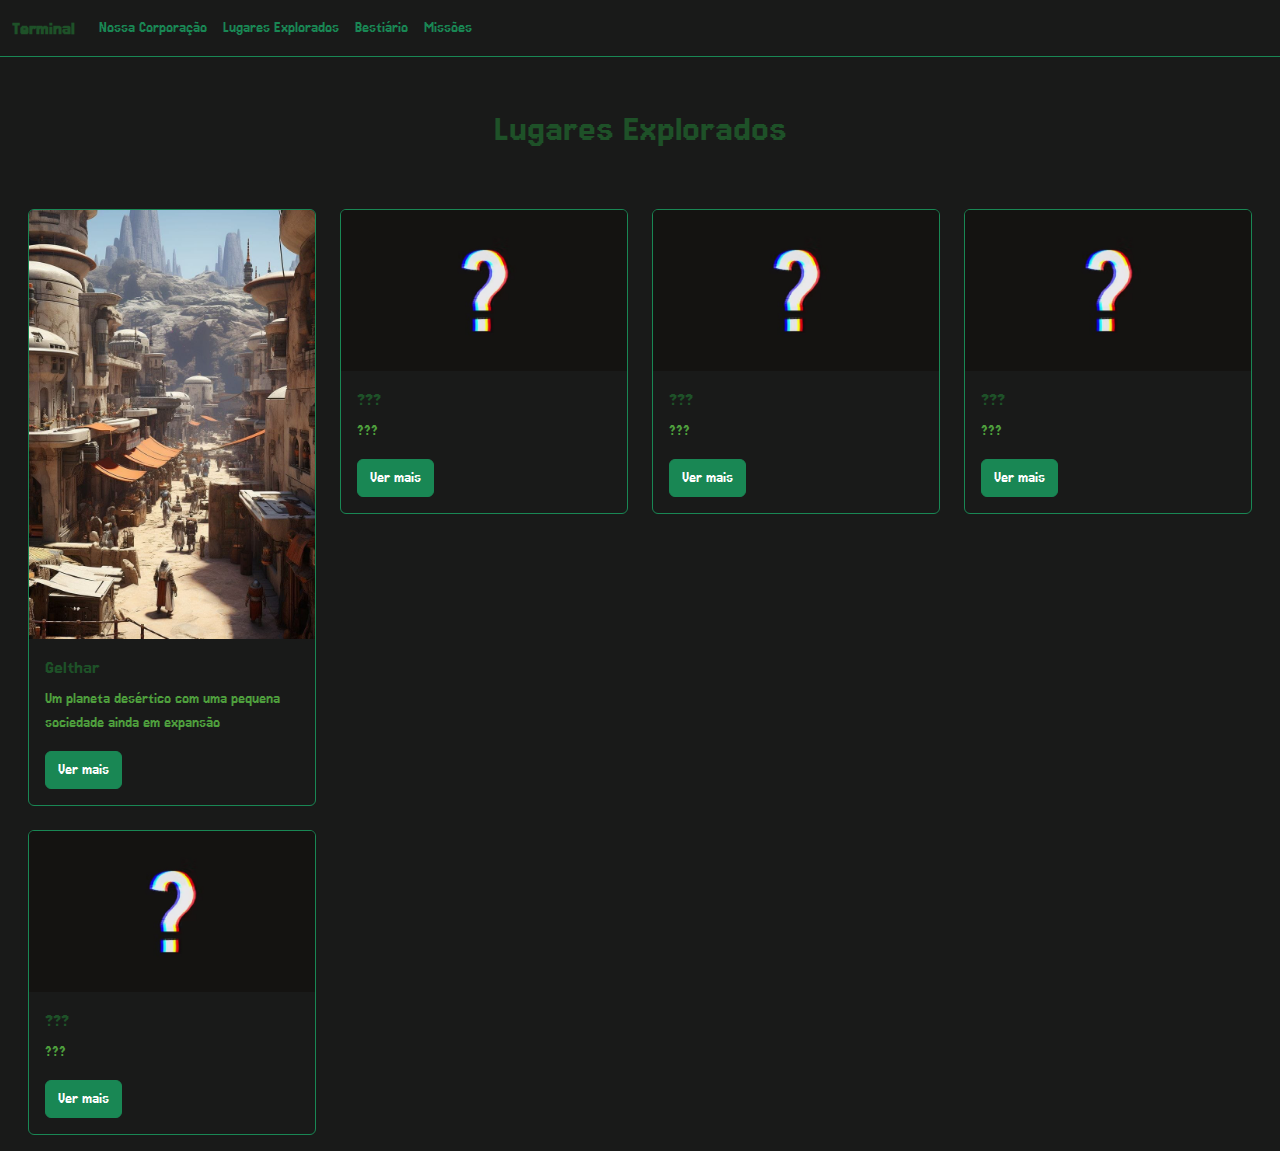
<file: lugares_explorados.html>
<!DOCTYPE html>
<html lang="pt-br">

<head>
    <meta charset="UTF-8">
    <meta name="viewport" content="width=device-width, initial-scale=1.0">
    <title>Terminal | Boas Vindas</title>
    <link href="https://cdn.jsdelivr.net/npm/bootstrap@5.3.3/dist/css/bootstrap.min.css" rel="stylesheet"
        integrity="sha384-QWTKZyjpPEjISv5WaRU9OFeRpok6YctnYmDr5pNlyT2bRjXh0JMhjY6hW+ALEwIH" crossorigin="anonymous">
    <link rel="stylesheet" href="./styles/style.css">

</head>

<body>
    <header>

        <nav class="navbar navbar-expand-lg navbar-dark navbar-background border-bottom border-success">
            <div class="container-fluid ">
                <a class="navbar-brand navbar-title" href="./index.html"><b>Terminal</b></a>
                <button class="navbar-toggler" type="button" data-bs-toggle="collapse"
                    data-bs-target="#navbarNavDropdown" aria-controls="navbarNavDropdown" aria-expanded="false"
                    aria-label="Toggle navigation">
                    <span class="navbar-toggler-icon"></span>
                </button>
                <div class="collapse navbar-collapse " id="navbarNavDropdown">
                    <ul class="navbar-nav">
                        <li class="nav-item">
                            <a class="nav-link link-success link-offset-2 link-underline-opacity-25 link-underline-opacity-100-hover border-success-subtle lg-pt-3"
                                aria-current="page" href="./nossa_corporacao.html">Nossa Corporação</a>
                        </li>
                        <li class="nav-item">
                            <a class="nav-link link-success link-offset-2 link-underline-opacity-25 link-underline-opacity-100-hover" href="./lugares_explorados.html">Lugares Explorados</a>
                        </li>
                        <li class="nav-item">
                            <a class="nav-link link-success link-offset-2 link-underline-opacity-25 link-underline-opacity-100-hover" href="./bestiario.html">Bestiário</a>
                        </li>
                        <li class="nav-item">
                            <a class="nav-link link-success link-offset-2 link-underline-opacity-25 link-underline-opacity-100-hover" href="./missoes.html">Missões</a>
                        </li>
                    </ul>
                </div>
            </div>
        </nav>

    </header>


    <main>
        <div class="navbar-background main-content">
            <h1 class="text-center navbar-title pt-5 pb-3 ">Lugares Explorados</h1>

            <div class="row row-cols-1 row-cols-md-4 g-4 m-3 pb-3">
                <div class="col">
                    <div class="card navbar-background border-success">
                        <img src="./img/gelthar.jpg" class="card-img-top" alt="...">
                        <div class="card-body">
                            <h5 class="card-title navbar-title ">Gelthar</h5>
                            <p class="card-text welcome-paragraph">Um planeta desértico com uma pequena sociedade ainda em expansão</p>
                            <!-- Button trigger modal -->
                            <button type="button" class="btn btn-success" data-bs-toggle="modal"
                                data-bs-target="#modal-1">
                                Ver mais
                            </button>

                            <!-- Modal -->
                            <div class="modal fade" id="modal-1" data-bs-backdrop="static"
                                data-bs-keyboard="false" tabindex="-1" aria-labelledby="staticBackdropLabel"
                                aria-hidden="true">
                                <div class="modal-dialog modal-dialog-centered modal-dialog-scrollable">
                                    <div class="modal-content bg-dark">
                                        <div class="modal-header">
                                            <h1 class="modal-title fs-2 navbar-title" id="staticBackdropLabel">Gelthar</h1>
                                            <button type="button" class="btn-close" data-bs-dismiss="modal"
                                                aria-label="Close"></button>
                                        </div>
                                        <div class="modal-body welcome-paragraph">
                                            <img src="./img/gelthar.jpg" alt="" width="50%" class="d-block mx-auto">
                                            <p class="welcome-paragraph mt-4">Gelthar é um planeta desértico e árido, onde a sobrevivência é um desafio constante para o pequeno e resiliente povo que o habita. As condições climáticas extremas e o solo infértil tornam o plantio quase impossível, forçando os habitantes a buscar outras formas de subsistência. Atualmente, Gelthar está em meio a uma transformação: uma intensa atividade de mineração tem tomado o planeta, visando a extração de preciosos recursos minerais. Esses minérios são a principal moeda de troca da população, permitindo-lhes adquirir alimentos, Nions, armas e equipamentos essenciais para sua sobrevivência e desenvolvimento. Apesar das adversidades, o povo de Gelthar continua a lutar por um futuro mais estável e próspero... (Descubram mais)</p>
                                        </div>
                                        <div class="modal-footer">
                                            <button type="button" class="btn btn-success"
                                                data-bs-dismiss="modal">Close</button>
                                        </div>
                                    </div>
                                </div>
                            </div>
                        </div>
                    </div>
                </div>
                <div class="col">
                    <div class="card navbar-background border-success">
                        <img src="./img/gliched_question_mark.jpeg" class="card-img-top" alt="...">
                        <div class="card-body">
                            <h5 class="card-title navbar-title ">???</h5>
                            <p class="card-text welcome-paragraph">???</p>
                            <!-- Button trigger modal -->
                            <button type="button" class="btn btn-success" data-bs-toggle="modal"
                                data-bs-target="#modal-2">
                                Ver mais
                            </button>

                            <!-- Modal -->
                            <div class="modal fade" id="modal-2" data-bs-backdrop="static"
                                data-bs-keyboard="false" tabindex="-1" aria-labelledby="staticBackdropLabel"
                                aria-hidden="true">
                                <div class="modal-dialog modal-dialog-centered modal-dialog-scrollable">
                                    <div class="modal-content bg-dark">
                                        <div class="modal-header">
                                            <h1 class="modal-title fs-2 navbar-title" id="staticBackdropLabel">???</h1>
                                            <button type="button" class="btn-close" data-bs-dismiss="modal"
                                                aria-label="Close"></button>
                                        </div>
                                        <div class="modal-body welcome-paragraph">
                                            <img src="./img/gliched_question_mark.jpeg" alt="" width="100%">
                                            <p class="welcome-paragraph mt-4">???</p>
                                        </div>
                                        <div class="modal-footer">
                                            <button type="button" class="btn btn-success"
                                                data-bs-dismiss="modal">Close</button>
                                        </div>
                                    </div>
                                </div>
                            </div>
                        </div>
                    </div>
                </div>
                <div class="col">
                    <div class="card navbar-background border-success">
                        <img src="./img/gliched_question_mark.jpeg" class="card-img-top" alt="...">
                        <div class="card-body">
                            <h5 class="card-title navbar-title ">???</h5>
                            <p class="card-text welcome-paragraph">???</p>
                            <!-- Button trigger modal -->
                            <button type="button" class="btn btn-success" data-bs-toggle="modal"
                                data-bs-target="#modal-3">
                                Ver mais
                            </button>

                            <!-- Modal -->
                            <div class="modal fade" id="modal-3" data-bs-backdrop="static"
                                data-bs-keyboard="false" tabindex="-1" aria-labelledby="staticBackdropLabel"
                                aria-hidden="true">
                                <div class="modal-dialog modal-dialog-centered modal-dialog-scrollable">
                                    <div class="modal-content bg-dark">
                                        <div class="modal-header">
                                            <h1 class="modal-title fs-2 navbar-title" id="staticBackdropLabel">???</h1>
                                            <button type="button" class="btn-close" data-bs-dismiss="modal"
                                                aria-label="Close"></button>
                                        </div>
                                        <div class="modal-body welcome-paragraph">
                                            <img src="./img/gliched_question_mark.jpeg" alt="" width="100%">
                                            <p class="welcome-paragraph mt-4">???</p>
                                        </div>
                                        <div class="modal-footer">
                                            <button type="button" class="btn btn-success"
                                                data-bs-dismiss="modal">Close</button>
                                        </div>
                                    </div>
                                </div>
                            </div>
                        </div>
                    </div>
                </div>
                <div class="col">
                    <div class="card navbar-background border-success">
                        <img src="./img/gliched_question_mark.jpeg" class="card-img-top" alt="...">
                        <div class="card-body">
                            <h5 class="card-title navbar-title ">???</h5>
                            <p class="card-text welcome-paragraph">???</p>
                            <!-- Button trigger modal -->
                            <button type="button" class="btn btn-success" data-bs-toggle="modal"
                                data-bs-target="#modal-4">
                                Ver mais
                            </button>

                            <!-- Modal -->
                            <div class="modal fade" id="modal-4" data-bs-backdrop="static"
                                data-bs-keyboard="false" tabindex="-1" aria-labelledby="staticBackdropLabel"
                                aria-hidden="true">
                                <div class="modal-dialog modal-dialog-centered modal-dialog-scrollable">
                                    <div class="modal-content bg-dark">
                                        <div class="modal-header">
                                            <h1 class="modal-title fs-2 navbar-title" id="staticBackdropLabel">???</h1>
                                            <button type="button" class="btn-close" data-bs-dismiss="modal"
                                                aria-label="Close"></button>
                                        </div>
                                        <div class="modal-body welcome-paragraph">
                                            <img src="./img/gliched_question_mark.jpeg" alt="" width="100%">
                                            <p class="welcome-paragraph mt-4">???</p>
                                        </div>
                                        <div class="modal-footer">
                                            <button type="button" class="btn btn-success"
                                                data-bs-dismiss="modal">Close</button>
                                        </div>
                                    </div>
                                </div>
                            </div>
                        </div>
                    </div>
                </div>
                <div class="col">
                    <div class="card navbar-background border-success">
                        <img src="./img/gliched_question_mark.jpeg" class="card-img-top" alt="...">
                        <div class="card-body">
                            <h5 class="card-title navbar-title ">???</h5>
                            <p class="card-text welcome-paragraph">???</p>
                            <!-- Button trigger modal -->
                            <button type="button" class="btn btn-success" data-bs-toggle="modal"
                                data-bs-target="#modal-5">
                                Ver mais
                            </button>

                            <!-- Modal -->
                            <div class="modal fade" id="modal-5" data-bs-backdrop="static"
                                data-bs-keyboard="false" tabindex="-1" aria-labelledby="staticBackdropLabel"
                                aria-hidden="true">
                                <div class="modal-dialog modal-dialog-centered modal-dialog-scrollable">
                                    <div class="modal-content bg-dark">
                                        <div class="modal-header">
                                            <h1 class="modal-title fs-2 navbar-title" id="staticBackdropLabel">???</h1>
                                            <button type="button" class="btn-close" data-bs-dismiss="modal"
                                                aria-label="Close"></button>
                                        </div>
                                        <div class="modal-body welcome-paragraph">
                                            <img src="./img/gliched_question_mark.jpeg" alt="" width="100%">
                                            <p class="welcome-paragraph mt-4">???</p>
                                        </div>
                                        <div class="modal-footer">
                                            <button type="button" class="btn btn-success"
                                                data-bs-dismiss="modal">Close</button>
                                        </div>
                                    </div>
                                </div>
                            </div>
                        </div>
                    </div>
                </div>
            </div>
        </div>

    </main>


    <footer>



    </footer>



    <script src="https://cdn.jsdelivr.net/npm/bootstrap@5.3.3/dist/js/bootstrap.bundle.min.js"
        integrity="sha384-YvpcrYf0tY3lHB60NNkmXc5s9fDVZLESaAA55NDzOxhy9GkcIdslK1eN7N6jIeHz"
        crossorigin="anonymous"></script>
</body>

</html>
</file>
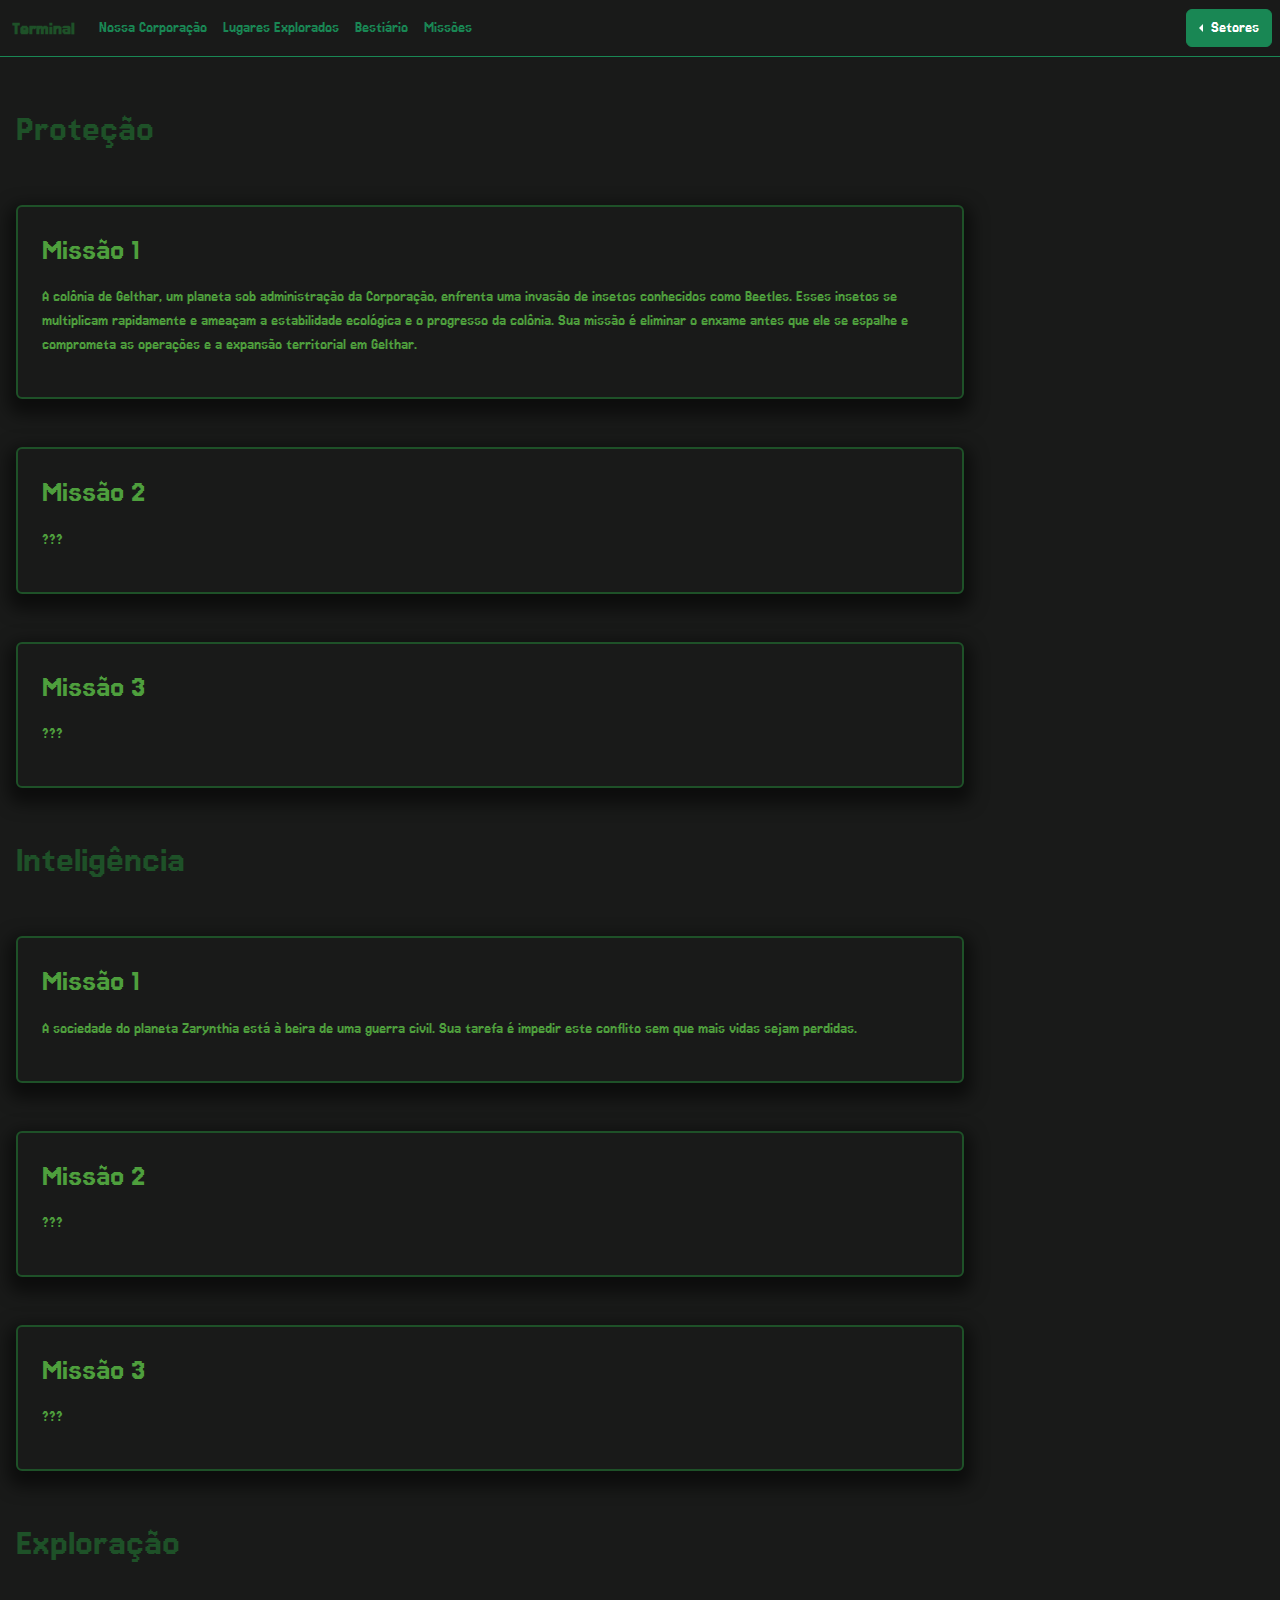
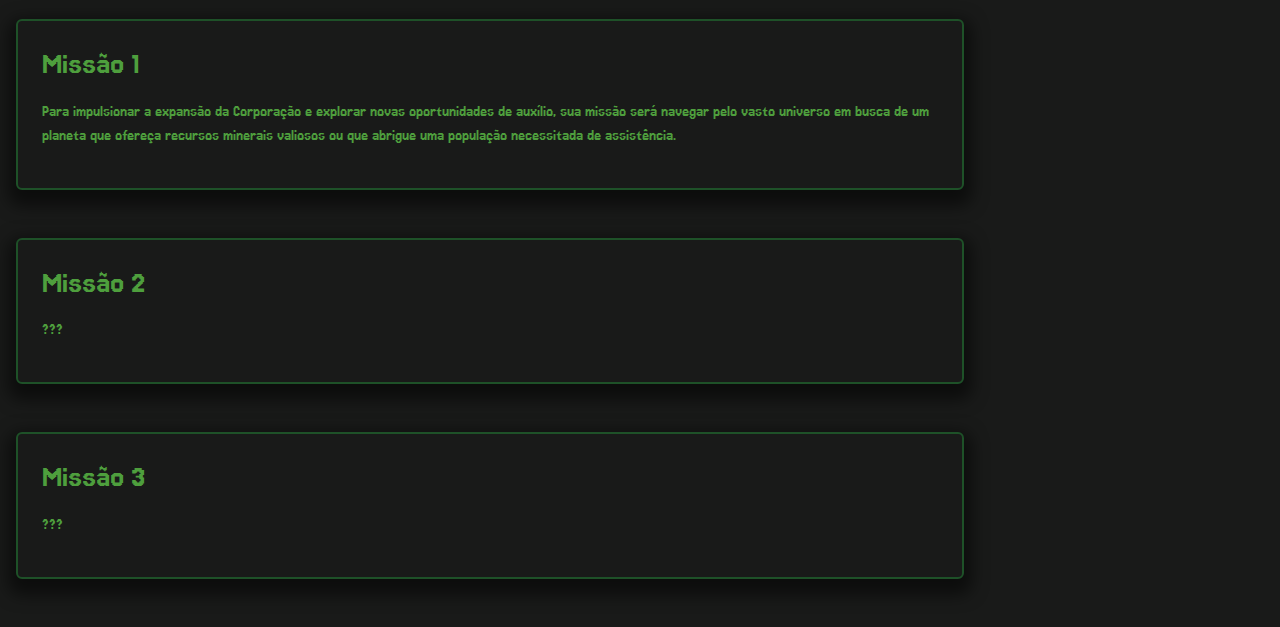
<file: missoes.html>
<!DOCTYPE html>
<html lang="pt-br">

<head>
    <meta charset="UTF-8">
    <meta name="viewport" content="width=device-width, initial-scale=1.0">
    <title>Terminal | Boas Vindas</title>
    <link href="https://cdn.jsdelivr.net/npm/bootstrap@5.3.3/dist/css/bootstrap.min.css" rel="stylesheet"
        integrity="sha384-QWTKZyjpPEjISv5WaRU9OFeRpok6YctnYmDr5pNlyT2bRjXh0JMhjY6hW+ALEwIH" crossorigin="anonymous">
    <link rel="stylesheet" href="./styles/style.css">
    <link rel="stylesheet" href="./styles/missoes.css">

</head>

<body>
    <header>

        <nav class="navbar navbar-expand-lg navbar-dark navbar-background border-bottom border-success">
            <div class="container-fluid ">
                <a class="navbar-brand navbar-title" href="./index.html"><b>Terminal</b></a>
                <button class="navbar-toggler" type="button" data-bs-toggle="collapse"
                    data-bs-target="#navbarNavDropdown" aria-controls="navbarNavDropdown" aria-expanded="false"
                    aria-label="Toggle navigation">
                    <span class="navbar-toggler-icon"></span>
                </button>
                <div class="collapse navbar-collapse" id="navbarNavDropdown">
                    <ul class="navbar-nav">
                        <li class="nav-item">
                            <a class="nav-link link-success link-offset-2 link-underline-opacity-25 link-underline-opacity-100-hover border-success-subtle lg-pt-3"
                                aria-current="page" href="./nossa_corporacao.html">Nossa Corporação</a>
                        </li>
                        <li class="nav-item">
                            <a class="nav-link link-success link-offset-2 link-underline-opacity-25 link-underline-opacity-100-hover"
                                href="./lugares_explorados.html">Lugares Explorados</a>
                        </li>
                        <li class="nav-item">
                            <a class="nav-link link-success link-offset-2 link-underline-opacity-25 link-underline-opacity-100-hover"
                                href="./bestiario.html">Bestiário</a>
                        </li>
                        <li class="nav-item">
                            <a class="nav-link link-success link-offset-2 link-underline-opacity-25 link-underline-opacity-100-hover"
                                href="./missoes.html">Missões</a>
                        </li>
                    </ul>
                </div>
            </div>
            <div class="btn-group dropstart mx-2 d-none d-lg-block">
                <button class="btn btn-success dropdown-toggle" type="button" data-bs-toggle="dropdown"
                    aria-expanded="false">
                    Setores
                </button>
                <ul class="dropdown-menu bg-dark shadow">
                    <li><a class="dropdown-item link-success" href="#protection">Setor de Proteção</a></li>
                    <li><a class="dropdown-item link-success" href="#intelligence">Setor de Inteligência</a></li>
                    <li><a class="dropdown-item link-success" href="#exploration">Setor de Exploração</a></li>
                </ul>
            </div>
        </nav>

    </header>


    <main>

        <section class="sector pb-5 ms-lg-3 mt-5 text-center text-lg-start">
            <div class="dropdown d-block d-lg-none mt-4">
                <button class="btn btn-success dropdown-toggle px-4" type="button" data-bs-toggle="dropdown"
                    aria-expanded="false">
                    Setores
                </button>
                <ul class="dropdown-menu bg-dark">
                    <li><a class="dropdown-item welcome-paragraph" href="#protection">Setor de Proteção</a></li>
                    <li><a class="dropdown-item welcome-paragraph" href="#intelligence">Setor de Intelgência</a></li>
                    <li><a class="dropdown-item welcome-paragraph" href="#exploration">Setor de Exploração</a></li>
                </ul>
            </div>

            <section class="sector__protection d-lg-block d-flex flex-column align-items-center">
                <h1 class="navbar-title mt-5 mb-5 w-100 pb-1" id="protection">Proteção</h1>

                <div class="card welcome-paragraph w-75 p-4 border rounded border-2 navbar-background"
                    data-bs-toggle="offcanvas" data-bs-target="#missao__protecao-1" aria-controls="offcanvasRight">
                    <h2 class="pb-2">Missão 1</h2>
                    <p>A colônia de Gelthar, um planeta sob administração da Corporação, enfrenta uma invasão de insetos
                        conhecidos
                        como Beetles. Esses insetos se multiplicam rapidamente e ameaçam a estabilidade ecológica e o
                        progresso da
                        colônia. Sua missão é eliminar o enxame antes que ele se espalhe e comprometa as operações e a
                        expansão
                        territorial em Gelthar.</p>
                </div>

                <!-- Missão-1 Offcanvas -->

                <div class="offcanvas offcanvas-end bg-dark" tabindex="-1" id="missao__protecao-1"
                    aria-labelledby="offcanvasRightLabel">
                    <div class="offcanvas-header">
                        <h5 class="offcanvas-title navbar-title" id="offcanvasRightLabel">Missão 1</h5>
                        <button type="button" class="btn-close" data-bs-dismiss="offcanvas" aria-label="Close"></button>
                    </div>
                    <div class="offcanvas-body welcome-paragraph">
                        <p>A colônia de Gelthar, um planeta sob administração da Corporação, enfrenta uma invasão de
                            insetos
                            conhecidos
                            como Beetles. Esses insetos se multiplicam rapidamente e ameaçam a estabilidade ecológica e
                            o
                            progresso da
                            colônia. Sua missão é eliminar o enxame antes que ele se espalhe e comprometa as operações e
                            a
                            expansão
                            territorial em Gelthar.</p>
                        <p class="border-top pt-2">Concluido:</p>
                        <div class="progress" role="progressbar" aria-label="Example with label" aria-valuenow="25"
                            aria-valuemin="0" aria-valuemax="100">
                            <div class="progress-bar progress-bar-striped bg-success" style="width: 92%">92,5%</div>
                        </div>
                        <ul class="mt-4">
                            <li>
                                <p>Um humilde botânico - 100%</p>
                            </li>
                            <li>
                                <p>O último forte de Gelthar - 100%</p>
                            </li>
                            <li>
                                <p>Pai e filho - 100%</p>
                            </li>
                            <li>
                                <p>Uma mãe preocupada - 70%</p>
                            </li>
                        </ul>
                    </div>
                </div>

                <div class="card welcome-paragraph w-75 mt-5 p-4 border rounded border-2 navbar-background"
                    data-bs-toggle="offcanvas" data-bs-target="#missao__protecao-2" aria-controls="offcanvasRight">
                    <h2 class="pb-2">Missão 2</h2>
                    <p>???</p>
                </div>

                <!-- Missão-2 Offcanvas -->

                <div class="offcanvas offcanvas-end bg-dark" tabindex="-1" id="missao__protecao-2"
                    aria-labelledby="offcanvasRightLabel">
                    <div class="offcanvas-header">
                        <h5 class="offcanvas-title navbar-title" id="offcanvasRightLabel">Missão 2</h5>
                        <button type="button" class="btn-close" data-bs-dismiss="offcanvas" aria-label="Close"></button>
                    </div>
                    <div class="offcanvas-body welcome-paragraph">
                        <p>???</p>
                        <p class="border-top pt-2">Concluido:</p>
                        <div class="progress" role="progressbar" aria-label="Example with label" aria-valuenow="25"
                            aria-valuemin="0" aria-valuemax="100">
                            <div class="progress-bar progress-bar-striped bg-success" style="width: 5%">0%</div>
                        </div>
                        <ul class="mt-4">
                            <li>
                                <p>???</p>
                            </li>
                            <li>
                                <p>???</p>
                            </li>
                            <li>
                                <p>???</p>
                            </li>
                        </ul>
                    </div>
                </div>

                <div class="card welcome-paragraph w-75  mt-5 p-4 border rounded border-2 navbar-background"
                    data-bs-toggle="offcanvas" data-bs-target="#missao__protecao-3" aria-controls="offcanvasRight">
                    <h2 class="pb-2">Missão 3</h2>
                    <p>???</p>
                </div>

                <!-- Missão-3 Offcanvas -->

                <div class="offcanvas offcanvas-end bg-dark" tabindex="-1" id="missao__protecao-3"
                    aria-labelledby="offcanvasRightLabel">
                    <div class="offcanvas-header">
                        <h5 class="offcanvas-title navbar-title" id="offcanvasRightLabel">Missão 3</h5>
                        <button type="button" class="btn-close" data-bs-dismiss="offcanvas" aria-label="Close"></button>
                    </div>
                    <div class="offcanvas-body welcome-paragraph">
                        <p>???</p>
                        <p class="border-top pt-2">Concluido:</p>
                        <div class="progress" role="progressbar" aria-label="Example with label" aria-valuenow="25"
                            aria-valuemin="0" aria-valuemax="100">
                            <div class="progress-bar progress-bar-striped bg-success" style="width: 5%">0%</div>
                        </div>
                        <ul class="mt-4">
                            <li>
                                <p>???</p>
                            </li>
                            <li>
                                <p>???</p>
                            </li>
                            <li>
                                <p>???</p>
                            </li>
                        </ul>
                    </div>
                </div>
            </section>

            <section class="sector__intelligence d-lg-block d-flex flex-column align-items-center">
                <h1 class="navbar-title my-5 w-100 pb-1" id="intelligence">Inteligência</h1>

                <div class="card welcome-paragraph w-75 p-4 border rounded border-2 navbar-background"
                    data-bs-toggle="offcanvas" data-bs-target="#missao__inteligencia-1" aria-controls="offcanvasRight">
                    <h2 class="pb-2">Missão 1</h2>
                    <p>A sociedade do planeta Zarynthia está à beira de uma guerra civil. Sua tarefa é impedir este conflito sem que mais vidas sejam perdidas.</p>
                </div>

                <!-- Missão-1 Offcanvas -->

                <div class="offcanvas offcanvas-end bg-dark" tabindex="-1" id="missao__inteligencia-1"
                    aria-labelledby="offcanvasRightLabel">
                    <div class="offcanvas-header">
                        <h5 class="offcanvas-title navbar-title" id="offcanvasRightLabel">Missão 1</h5>
                        <button type="button" class="btn-close" data-bs-dismiss="offcanvas" aria-label="Close"></button>
                    </div>
                    <div class="offcanvas-body welcome-paragraph">
                        <p>A sociedade do planeta Zarynthia está à beira de uma guerra civil. Sua tarefa é impedir este conflito sem que mais vidas sejam perdidas.</p>
                        <p class="border-top pt-2">Concluido:</p>
                        <div class="progress" role="progressbar" aria-label="Example with label" aria-valuenow="25"
                            aria-valuemin="0" aria-valuemax="100">
                            <div class="progress-bar progress-bar-striped bg-success" style="width: 5%">0%</div>
                        </div>
                        <ul class="mt-4">
                            <li>
                                <p>???</p>
                            </li>
                            <li>
                                <p>???</p>
                            </li>
                            <li>
                                <p>???</p>
                            </li>
                        </ul>
                    </div>
                </div>

                <div class="card welcome-paragraph w-75  mt-5 p-4 border rounded border-2 navbar-background"
                    data-bs-toggle="offcanvas" data-bs-target="#missao__inteligencia-2" aria-controls="offcanvasRight">
                    <h2 class="pb-2">Missão 2</h2>
                    <p>???</p>
                </div>

                <!-- Missão-2 Offcanvas -->

                <div class="offcanvas offcanvas-end bg-dark" tabindex="-1" id="missao__inteligencia-2"
                    aria-labelledby="offcanvasRightLabel">
                    <div class="offcanvas-header">
                        <h5 class="offcanvas-title navbar-title" id="offcanvasRightLabel">Missão 2</h5>
                        <button type="button" class="btn-close" data-bs-dismiss="offcanvas" aria-label="Close"></button>
                    </div>
                    <div class="offcanvas-body welcome-paragraph">
                        <p>???</p>
                        <p class="border-top pt-2">Concluido:</p>
                        <div class="progress" role="progressbar" aria-label="Example with label" aria-valuenow="25"
                            aria-valuemin="0" aria-valuemax="100">
                            <div class="progress-bar progress-bar-striped bg-success" style="width: 5%">0%</div>
                        </div>
                        <ul class="mt-4">
                            <li>
                                <p>???</p>
                            </li>
                            <li>
                                <p>???</p>
                            </li>
                            <li>
                                <p>???</p>
                            </li>
                        </ul>
                    </div>
                </div>

                <div class="card welcome-paragraph w-75  mt-5 p-4 border rounded border-2 navbar-background"
                    data-bs-toggle="offcanvas" data-bs-target="#missao__inteligencia-3" aria-controls="offcanvasRight">
                    <h2 class="pb-2">Missão 3</h2>
                    <p>???</p>
                </div>

                <!-- Missão-3 Offcanvas -->

                <div class="offcanvas offcanvas-end bg-dark" tabindex="-1" id="missao__inteligencia-3"
                    aria-labelledby="offcanvasRightLabel">
                    <div class="offcanvas-header">
                        <h5 class="offcanvas-title navbar-title" id="offcanvasRightLabel">Missão 3</h5>
                        <button type="button" class="btn-close" data-bs-dismiss="offcanvas" aria-label="Close"></button>
                    </div>
                    <div class="offcanvas-body welcome-paragraph">
                        <p>???</p>
                        <p class="border-top pt-2">Concluido:</p>
                        <div class="progress" role="progressbar" aria-label="Example with label" aria-valuenow="25"
                            aria-valuemin="0" aria-valuemax="100">
                            <div class="progress-bar progress-bar-striped bg-success" style="width: 5%">0%</div>
                        </div>
                        <ul class="mt-4">
                            <li>
                                <p>???</p>
                            </li>
                            <li>
                                <p>???</p>
                            </li>
                            <li>
                                <p>???</p>
                            </li>
                        </ul>
                    </div>
                </div>
            </section>

            <section class="sector__exploration d-lg-block d-flex flex-column align-items-center">

                <h1 class="navbar-title w-100 pb-1 my-5" id="exploration">Exploração</h1>

                <div class="card welcome-paragraph w-75 p-4 border rounded border-2 navbar-background"
                    data-bs-toggle="offcanvas" data-bs-target="#missao__exploracao-1" aria-controls="offcanvasRight">
                    <h2 class="pb-2">Missão 1</h2>
                    <p>Para impulsionar a expansão da Corporação e explorar novas oportunidades de auxílio, sua missão será navegar pelo vasto universo em busca de um planeta que ofereça recursos minerais valiosos ou que abrigue uma população necessitada de assistência.
                    </p>
                </div>

                <!-- Missão-1 Offcanvas -->

                <div class="offcanvas offcanvas-end bg-dark" tabindex="-1" id="missao__exploracao-1"
                    aria-labelledby="offcanvasRightLabel">
                    <div class="offcanvas-header">
                        <h5 class="offcanvas-title navbar-title" id="offcanvasRightLabel">Missão 1</h5>
                        <button type="button" class="btn-close" data-bs-dismiss="offcanvas" aria-label="Close"></button>
                    </div>
                    <div class="offcanvas-body welcome-paragraph">
                        <p>Para impulsionar a expansão da Corporação e explorar novas oportunidades de auxílio, sua missão será navegar pelo vasto universo em busca de um planeta que ofereça recursos minerais valiosos ou que abrigue uma população necessitada de assistência.</p>
                        <p class="border-top pt-2">Concluido:</p>
                        <div class="progress" role="progressbar" aria-label="Example with label" aria-valuenow="25"
                            aria-valuemin="0" aria-valuemax="100">
                            <div class="progress-bar progress-bar-striped bg-success" style="width: 50%">50%</div>
                        </div>
                        <ul class="mt-4">
                            <li>
                                <p>Civilisação Antiga - 100%</p>
                            </li>
                            <li>
                                <p>O Envolvimento Estranho - 100%</p>
                            </li>
                            <li>
                                <p>O Lendário Herói Desconhecido - 0%</p>
                            </li>
                            <li>
                                <p>A Fraqueza - 0%</p>
                            </li>
                        </ul>
                    </div>
                </div>

                <div class="card welcome-paragraph w-75  mt-5 p-4 border rounded border-2 navbar-background"
                    data-bs-toggle="offcanvas" data-bs-target="#missao__exploracao-2" aria-controls="offcanvasRight">
                    <h2 class="pb-2">Missão 2</h2>
                    <p>???</p>
                </div>

                <!-- Missão-2 Offcanvas -->

                <div class="offcanvas offcanvas-end bg-dark" tabindex="-1" id="missao__exploracao-2"
                    aria-labelledby="offcanvasRightLabel">
                    <div class="offcanvas-header">
                        <h5 class="offcanvas-title navbar-title" id="offcanvasRightLabel">Missão 2</h5>
                        <button type="button" class="btn-close" data-bs-dismiss="offcanvas" aria-label="Close"></button>
                    </div>
                    <div class="offcanvas-body welcome-paragraph">
                        <p>???</p>
                        <p class="border-top pt-2">Concluido:</p>
                        <div class="progress" role="progressbar" aria-label="Example with label" aria-valuenow="25"
                            aria-valuemin="0" aria-valuemax="100">
                            <div class="progress-bar progress-bar-striped bg-success" style="width: 5%">0%</div>
                        </div>
                        <ul class="mt-4">
                            <li>
                                <p>???</p>
                            </li>
                            <li>
                                <p>???</p>
                            </li>
                            <li>
                                <p>???</p>
                            </li>
                        </ul>
                    </div>
                </div>

                <div class="card welcome-paragraph w-75  mt-5 p-4 border rounded border-2 navbar-background"
                    data-bs-toggle="offcanvas" data-bs-target="#missao__exploracao-3" aria-controls="offcanvasRight">
                    <h2 class="pb-2">Missão 3</h2>
                    <p>???</p>
                </div>

                <!-- Missão-3 Offcanvas -->

                <div class="offcanvas offcanvas-end bg-dark" tabindex="-1" id="missao__exploracao-3"
                    aria-labelledby="offcanvasRightLabel">
                    <div class="offcanvas-header">
                        <h5 class="offcanvas-title navbar-title" id="offcanvasRightLabel">Missão 3</h5>
                        <button type="button" class="btn-close" data-bs-dismiss="offcanvas" aria-label="Close"></button>
                    </div>
                    <div class="offcanvas-body welcome-paragraph">
                        <p>???</p>
                        <p class="border-top pt-2">Concluido:</p>
                        <div class="progress" role="progressbar" aria-label="Example with label" aria-valuenow="25"
                            aria-valuemin="0" aria-valuemax="100">
                            <div class="progress-bar progress-bar-striped bg-success" style="width: 5%">0%</div>
                        </div>
                        <ul class="mt-4">
                            <li>
                                <p>???</p>
                            </li>
                            <li>
                                <p>???</p>
                            </li>
                            <li>
                                <p>???</p>
                            </li>
                        </ul>
                    </div>
                </div>
            </section>
        </section>

    </main>


    <footer>



    </footer>



    <script src="https://cdn.jsdelivr.net/npm/bootstrap@5.3.3/dist/js/bootstrap.bundle.min.js"
        integrity="sha384-YvpcrYf0tY3lHB60NNkmXc5s9fDVZLESaAA55NDzOxhy9GkcIdslK1eN7N6jIeHz"
        crossorigin="anonymous"></script>

    <script src="./script.js"></script>
</body>

</html>
</file>
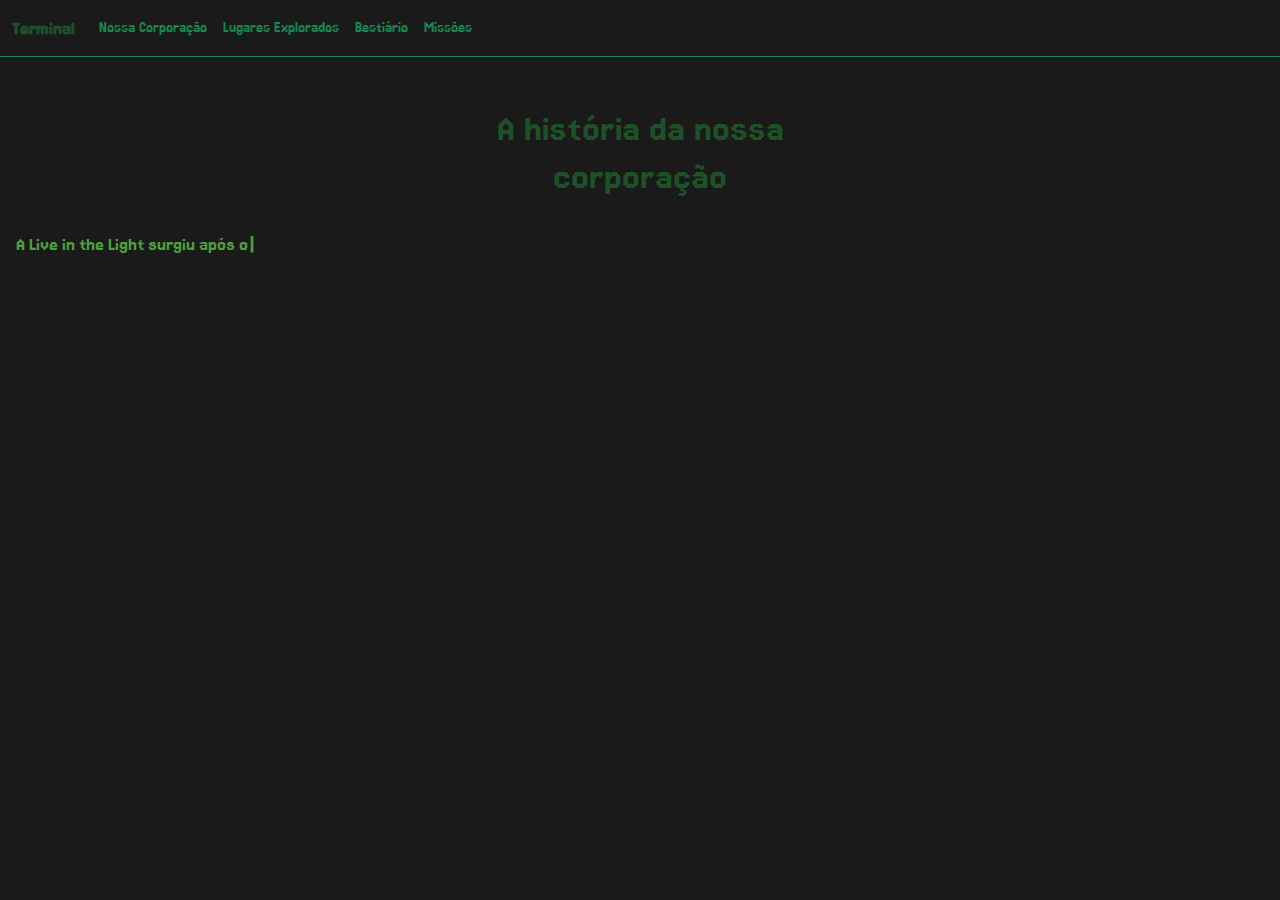
<file: nossa_corporacao.html>
<!DOCTYPE html>
<html lang="pt-br">

<head>
    <meta charset="UTF-8">
    <meta name="viewport" content="width=device-width, initial-scale=1.0">
    <title>Terminal | Boas Vindas</title>
    <link href="https://cdn.jsdelivr.net/npm/bootstrap@5.3.3/dist/css/bootstrap.min.css" rel="stylesheet"
        integrity="sha384-QWTKZyjpPEjISv5WaRU9OFeRpok6YctnYmDr5pNlyT2bRjXh0JMhjY6hW+ALEwIH" crossorigin="anonymous">
    <link rel="stylesheet" href="./styles/style.css">

</head>

<body>
    <header>

        <nav class="navbar navbar-expand-lg navbar-dark navbar-background border-bottom border-success">
            <div class="container-fluid ">
                <a class="navbar-brand navbar-title" href="./index.html"><b>Terminal</b></a>
                <button class="navbar-toggler" type="button" data-bs-toggle="collapse"
                    data-bs-target="#navbarNavDropdown" aria-controls="navbarNavDropdown" aria-expanded="false"
                    aria-label="Toggle navigation">
                    <span class="navbar-toggler-icon"></span>
                </button>
                <div class="collapse navbar-collapse " id="navbarNavDropdown">
                    <ul class="navbar-nav">
                        <li class="nav-item">
                            <a class="nav-link link-success link-offset-2 link-underline-opacity-25 link-underline-opacity-100-hover border-success-subtle lg-pt-3"
                                aria-current="page" href="./nossa_corporacao.html">Nossa Corporação</a>
                        </li>
                        <li class="nav-item">
                            <a class="nav-link link-success link-offset-2 link-underline-opacity-25 link-underline-opacity-100-hover" href="./lugares_explorados.html">Lugares Explorados</a>
                        </li>
                        <li class="nav-item">
                            <a class="nav-link link-success link-offset-2 link-underline-opacity-25 link-underline-opacity-100-hover" href="./bestiario.html">Bestiário</a>
                        </li>
                        <li class="nav-item">
                            <a class="nav-link link-success link-offset-2 link-underline-opacity-25 link-underline-opacity-100-hover" href="./missoes.html">Missões</a>
                        </li>
                    </ul>
                </div>
            </div>
        </nav>

    </header>


    <main>
        <div class="navbar-background main-content h-100 mx-3">
            <h1 class="text-center navbar-title pt-5 pb-3 ">A história da nossa <br>corporação</h1>

            <p class="welcome-paragraph fs-5 lh-base pb-4" id="animated-text"></p><span class="fs-4" id="cursor">|</span>
        </div>

    </main>



    <script src="https://cdn.jsdelivr.net/npm/bootstrap@5.3.3/dist/js/bootstrap.bundle.min.js"
        integrity="sha384-YvpcrYf0tY3lHB60NNkmXc5s9fDVZLESaAA55NDzOxhy9GkcIdslK1eN7N6jIeHz"
        crossorigin="anonymous"></script>

    <script src="./script_corporacao.js"></script>
</body>

</html>
</file>
<file: styles/style.css>
@import url('https://fonts.googleapis.com/css2?family=Jersey+15&display=swap');

* {
  font-family: "Jersey 15", sans-serif;
  --bs-modal-header-border-color: #4E9F3D;
  --bs-modal-footer-border-color: #4E9F3D;
  cursor: url(../img/normal_cursor.png), auto;
}

input[type="text"],
textarea {
  cursor: text;
}

*::-webkit-scrollbar {
  width: 10px;
  /* width of the entire scrollbar */
}

*::-webkit-scrollbar-track {
  background: #191A19;
  border-radius: 10px;
  /* color of the tracking area */
}

*::-webkit-scrollbar-thumb {
  background: repeating-linear-gradient(to bottom,
      #191A19,
      #4E9F3D,
      #4E9F3D 2px,
      transparent 2px,
      transparent 3px);
  background-color: #191A19;
  /* color of the scroll thumb */
  /* roundness of the scroll thumb */
  border: 1px solid #191A19;
  /* creates padding around scroll thumb */
}

html,
body {
  height: 100%;
  margin: 0;
  background-color: #191A19;
}

.navbar-background {
  background-color: #191A19;
}

.navbar-title {
  color: #1E5128;
}

.welcome-paragraph {
  color: #4E9F3D;
}

.btn:hover {
  cursor: url(../img/link_select.png), auto;
}

#img-btn {
  cursor: url(../img/link_select.png), auto;
}

a:hover {
  cursor: url(../img/link_select.png), auto;
}

p:hover {
  cursor: url(../img/text.png), auto;
}

#animated-text {
  display: inline;
}

#cursor {
  opacity: 1;
  /* Começa invisível */
  transition: opacity 0.7s;
  /* Transição suave para aparecer e desaparecer */
  color: #4E9F3D;
}
</file>
<file: styles/bestiario.css>
@import url(./style.css);


.main-content {
    text-align: center;
    margin-top: 1.25rem;
    padding: 1.25rem;
    background-color: #1E5128;
    border-radius: 8px;
    display: flex;
    flex-direction: column;
    align-items: center;
    justify-content: center;
    min-height: 10vh;
    width: 90vw;
    margin: 25px auto;
}


.grade {
    width: 200px;
    display: inline-block;
    white-space: pre-line;
    color: #4E9F3D;
    font-size: 18px;
    line-height: 1.5;
}

#cursor {
    font-weight: bold;
    opacity: 1;
    transition: opacity 0.7s; /* Suaviza a transição de opacidade */
    text-align: center; /* Alinha o texto ao centro */ 
    visibility: visible; /* Mantém o texto visível inicialmente */
}


@media screen and (max-width: 885px) {
    .main-content {
        width: 70vw;
        border-radius: 25px;
    }

    #animated-text {
        flex-direction: column; /* Muda a direção para coluna */
        align-items: center; /* Centraliza os itens na coluna */
    }

    .grade {
        width: auto; /* Permite que as grades ocupem o espaço disponível */
        margin-bottom: 50px; /* Espaçamento entre as grades na coluna */
    }
}

#cursor {
    font-weight: bold;
    opacity: 1;
    transition: opacity 0.7s;
}

.list-group-item {
    border-color: #4E9F3D;
}
</file>
<file: styles/missoes.css>
@import url(./style.css);

* {
    --bs-border-color:#1E5128;
}

html, body {
    height: 100%;
    width: 100%;
    margin: 0;
    padding: 0;
}

#protection, #intelligence, #exploration {
    border-bottom: solid #1E5128 1px;
}

@media screen and (min-width: 992px) {

    .card {
        box-shadow: 0 .5rem 1rem 8px rgba(0, 0, 0, .5);
        transition: transform 0.3s ease-in-out;
        width: 50%;
    }
    
    .card:hover {
        transform: translateX(10px) scale(1.01); 
    }
    
    #protection, #intelligence, #exploration {
        position: relative;
        padding-bottom: 5px;
        border-bottom: none;
    }
    
    #protection::after, #intelligence::after, #exploration::after {
        content: "";
        position: absolute;
        left: 0;
        bottom: 0;
        width: 0;
        height: 2px;
      background-color: #1E5128;
        transition: width 1s ease;
    }
    
    .sector__protection:hover #protection::after, .sector__intelligence:hover #intelligence::after, .sector__exploration:hover #exploration::after {
        width: 100%;
    }
}
</file>
